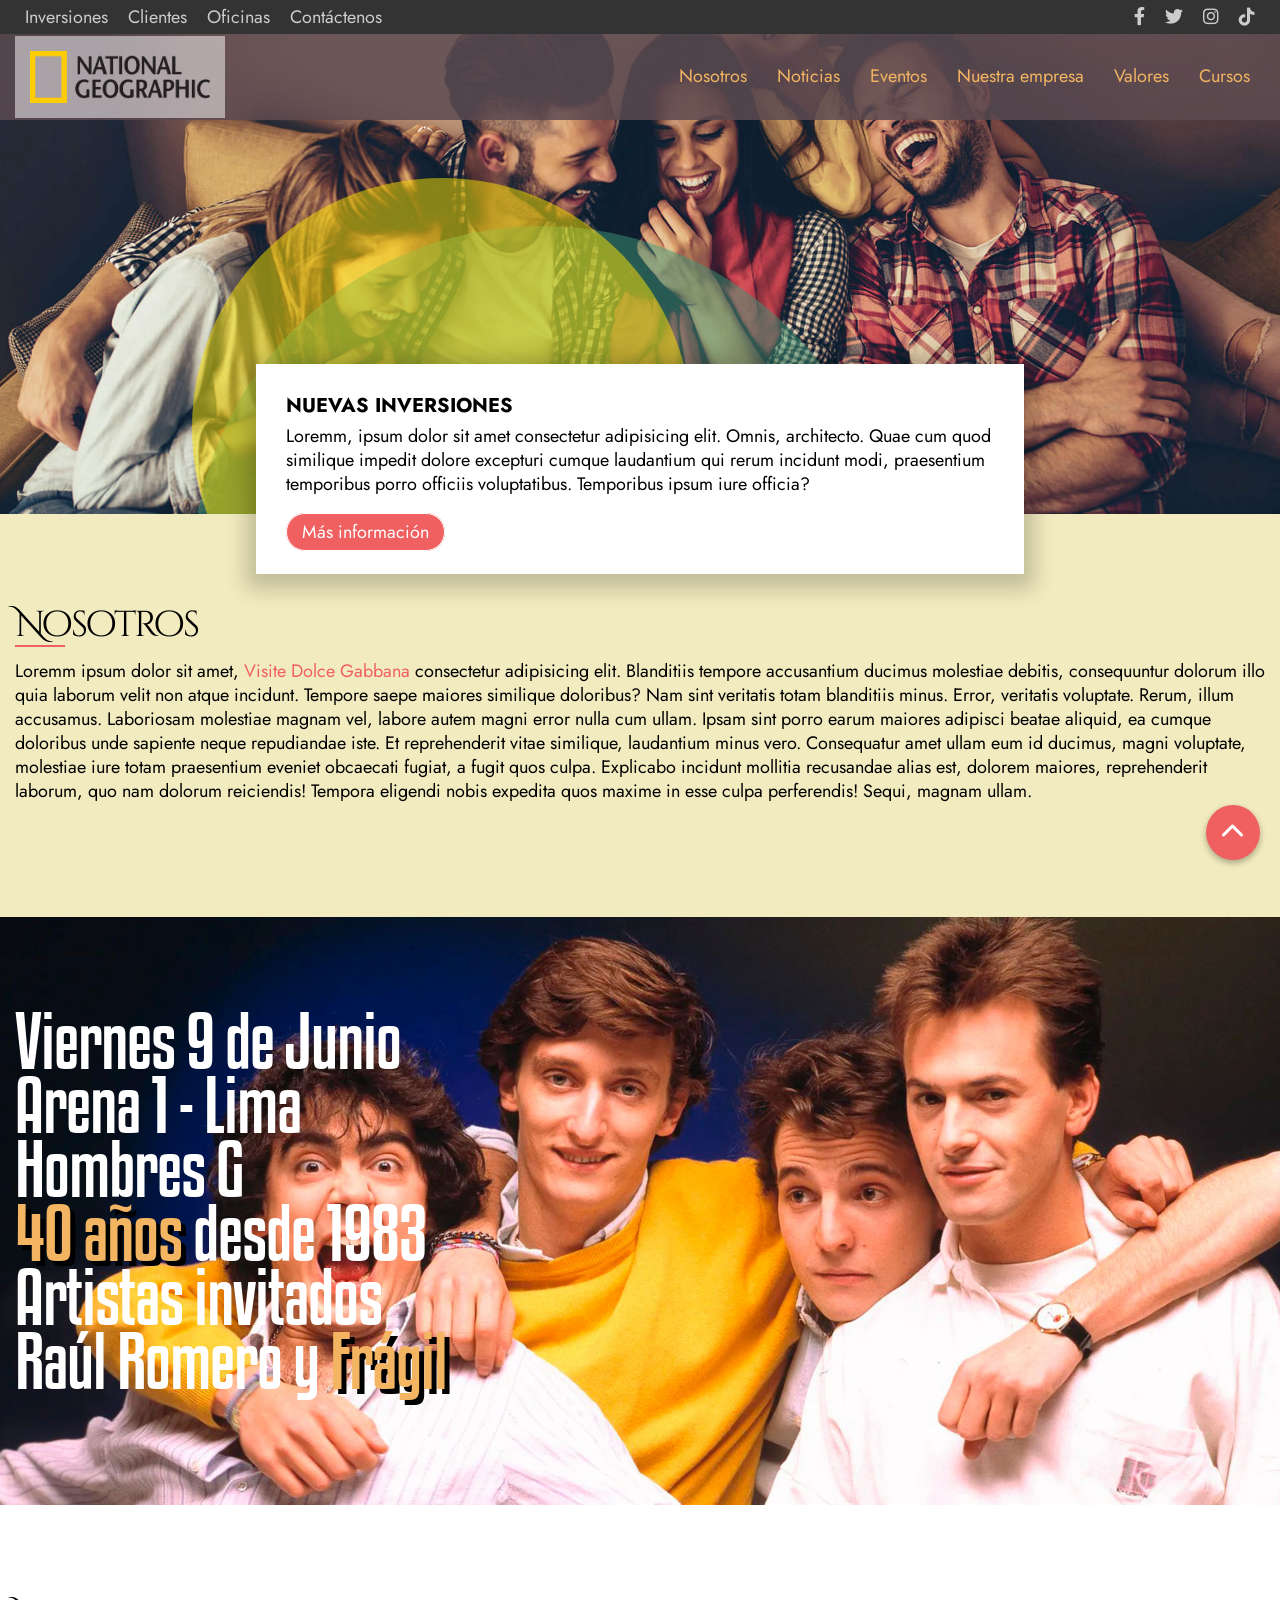
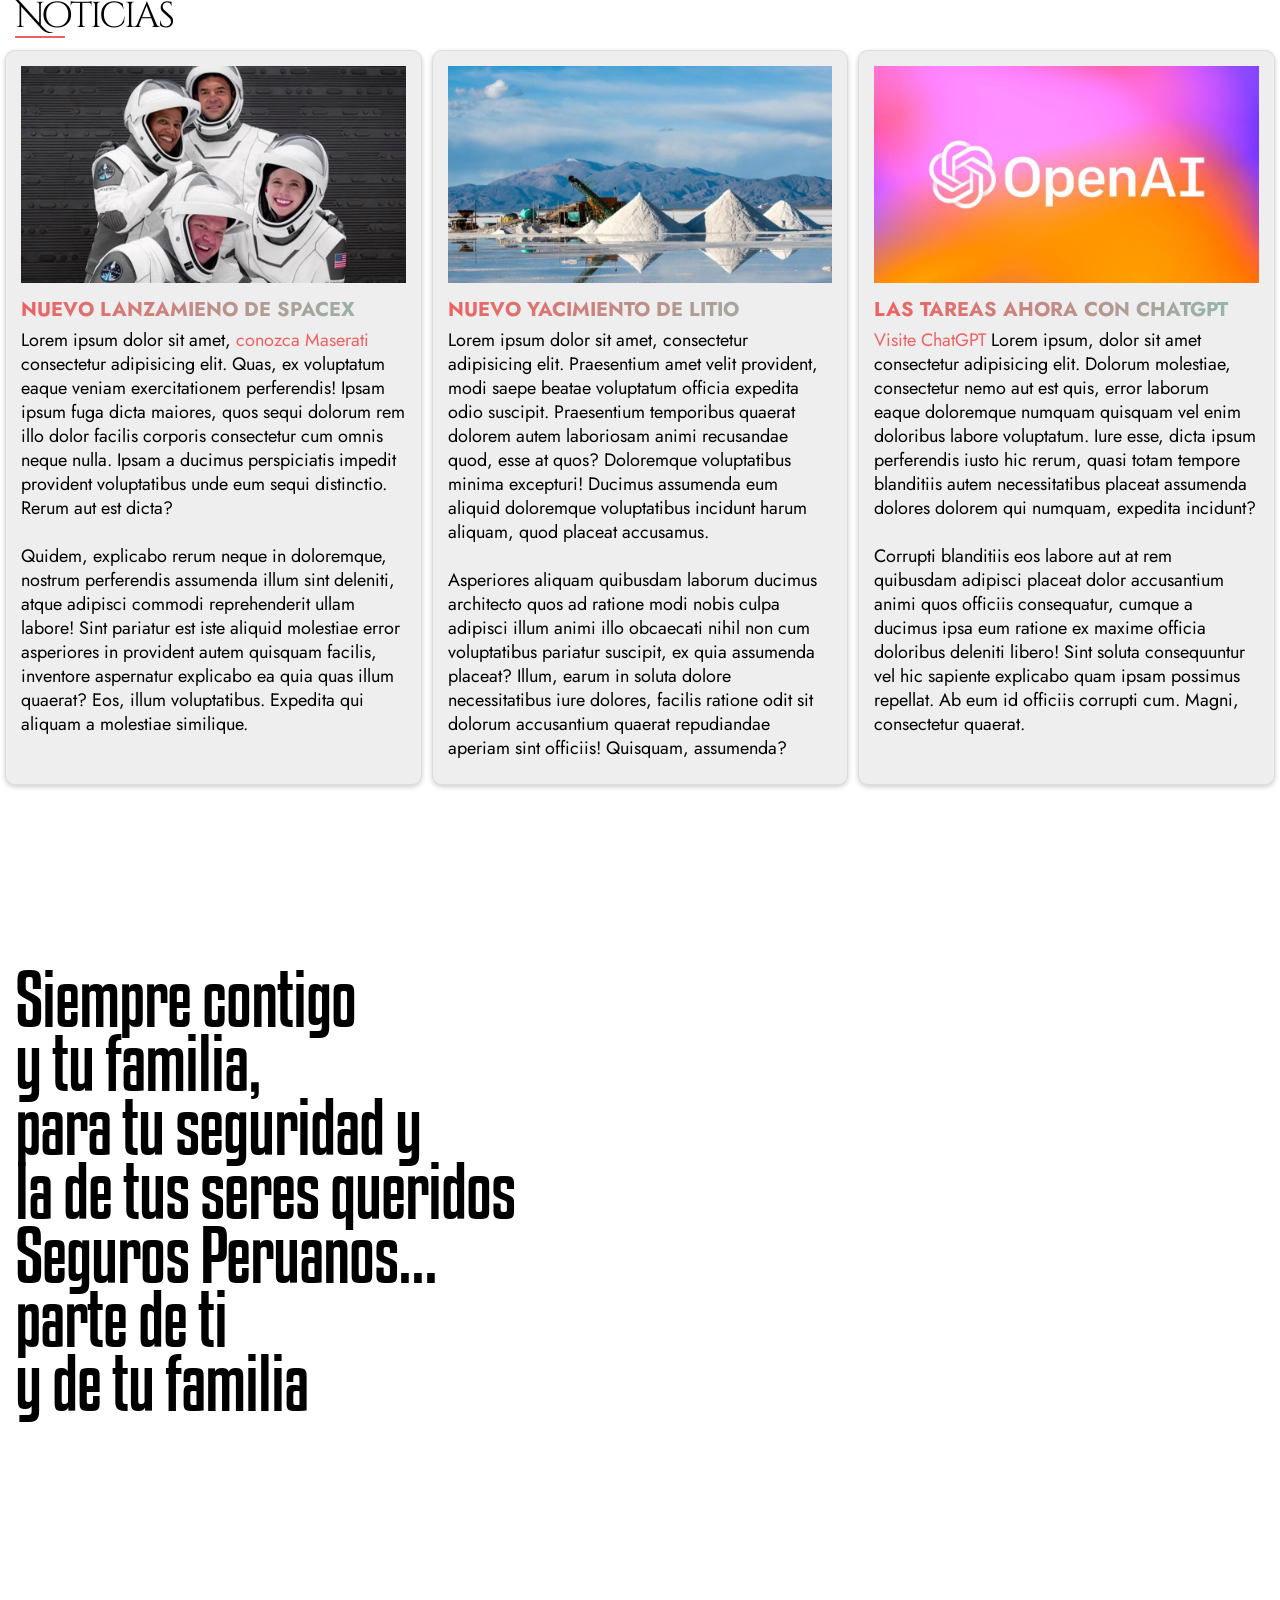
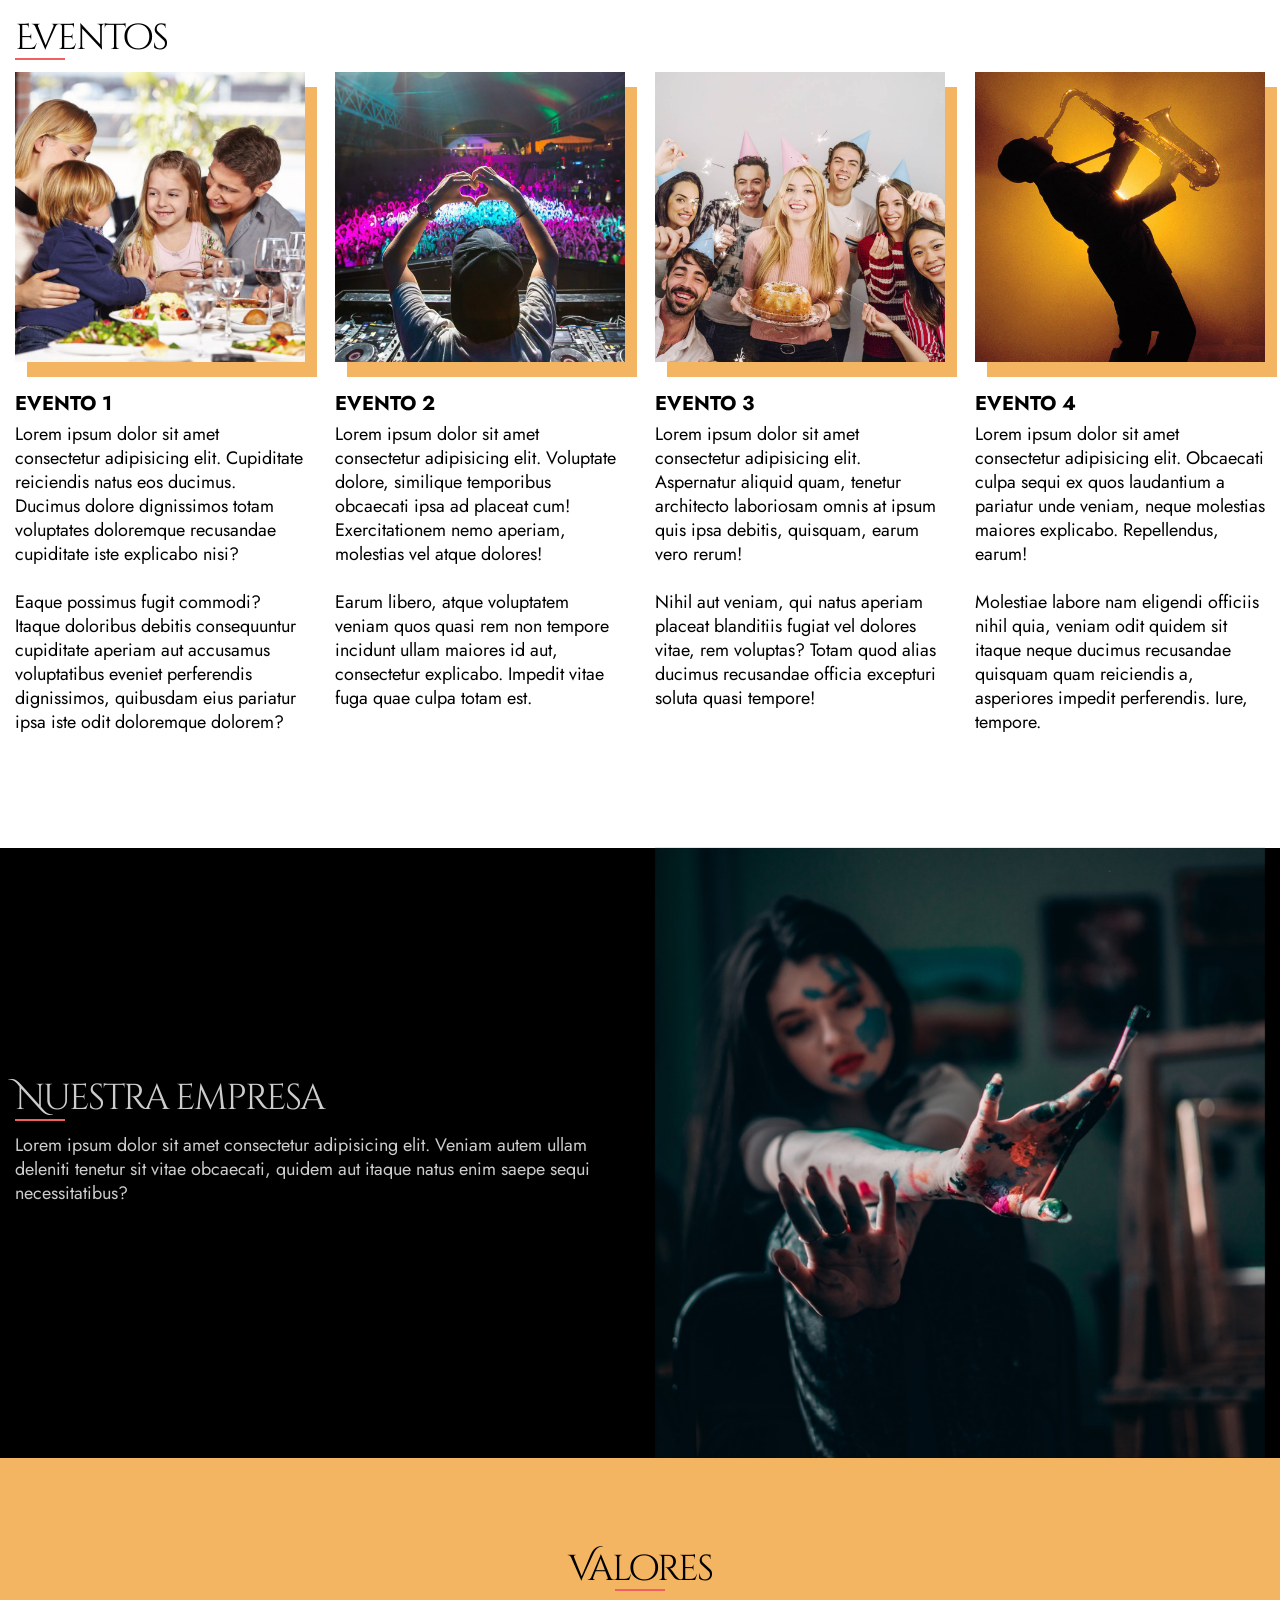
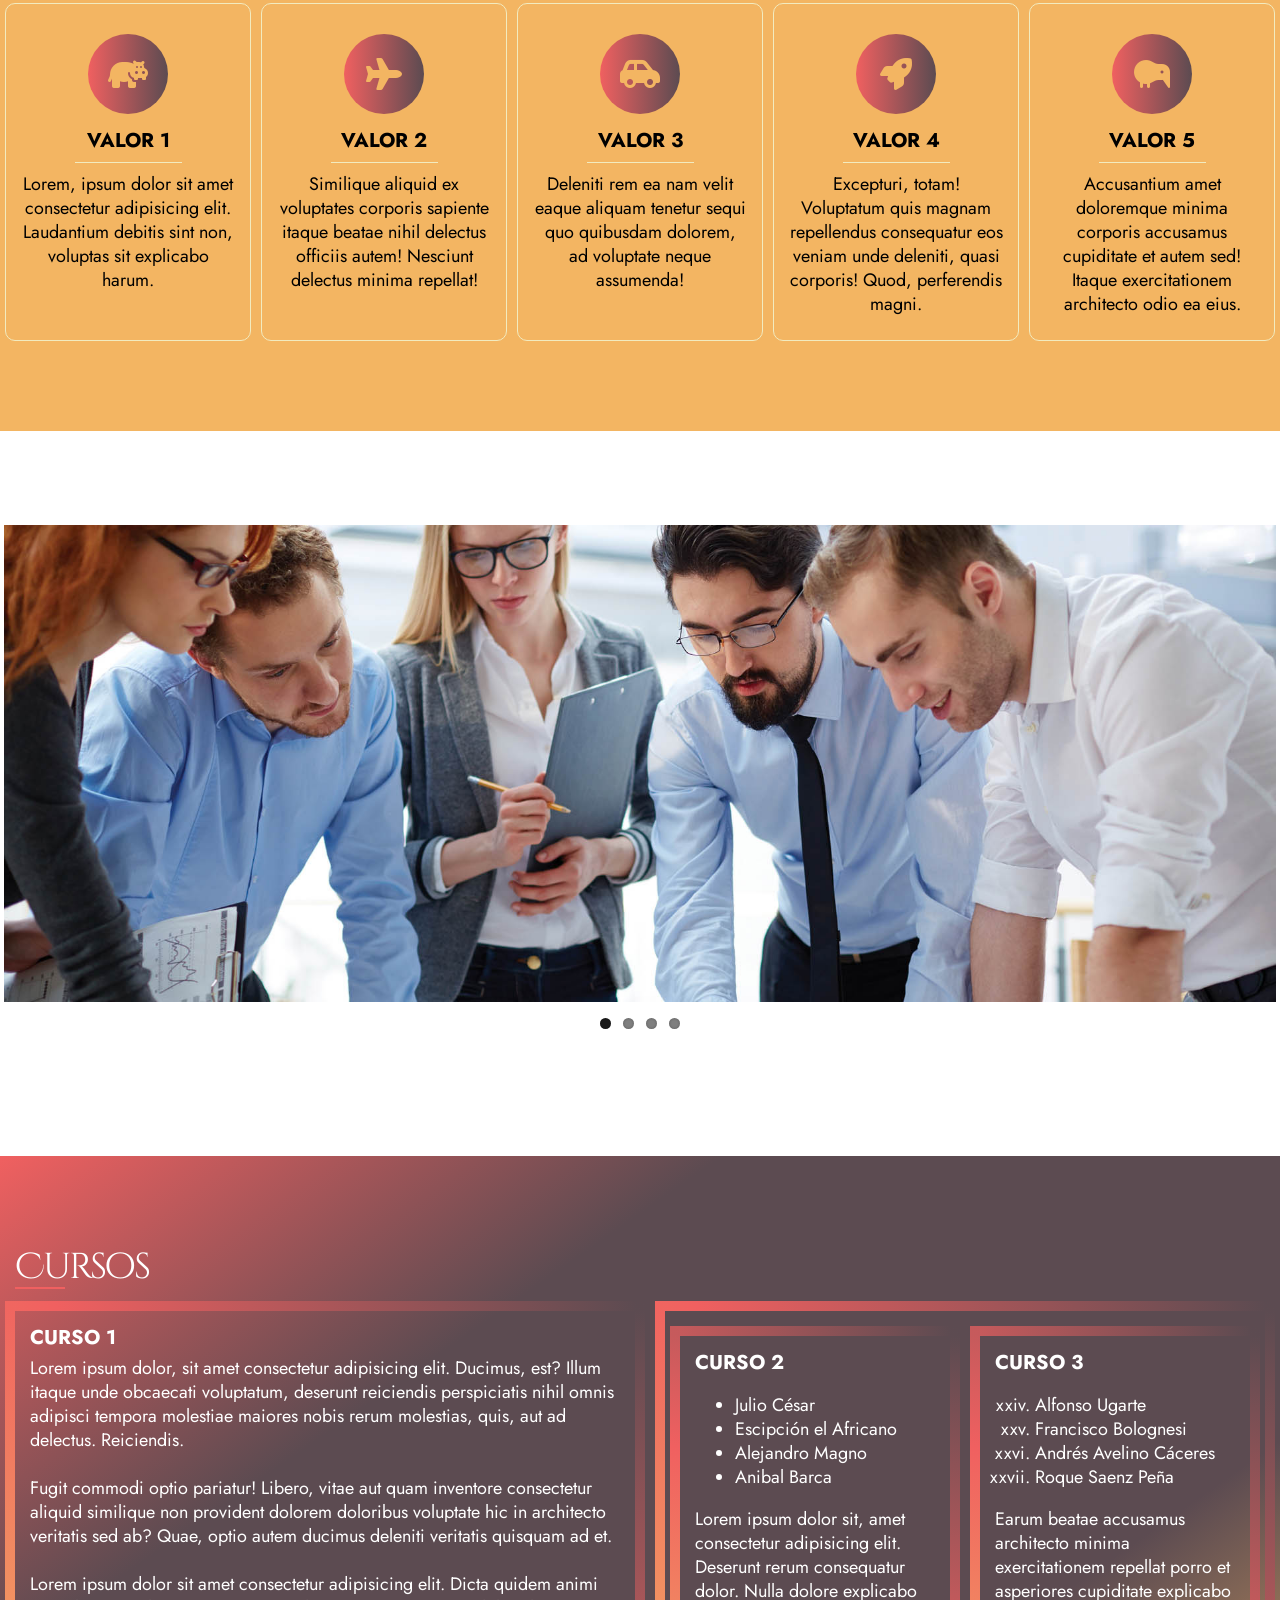
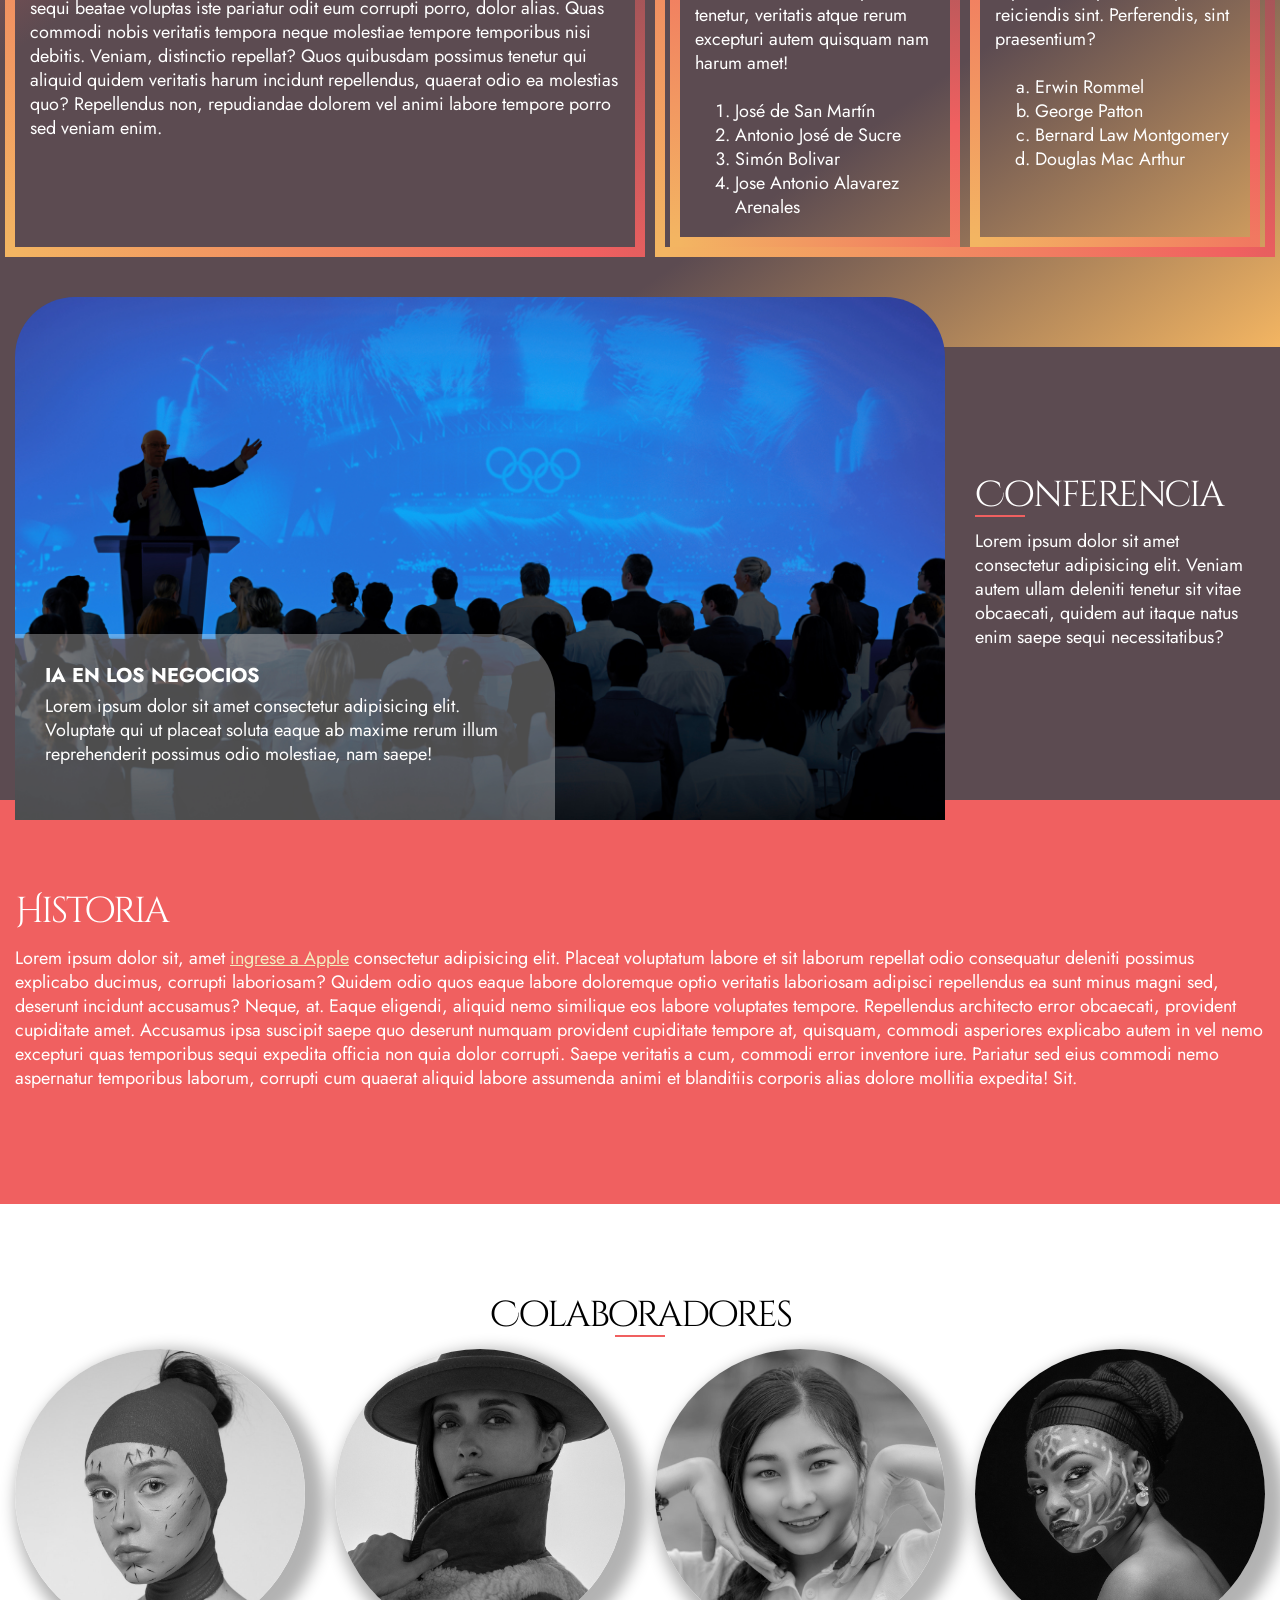
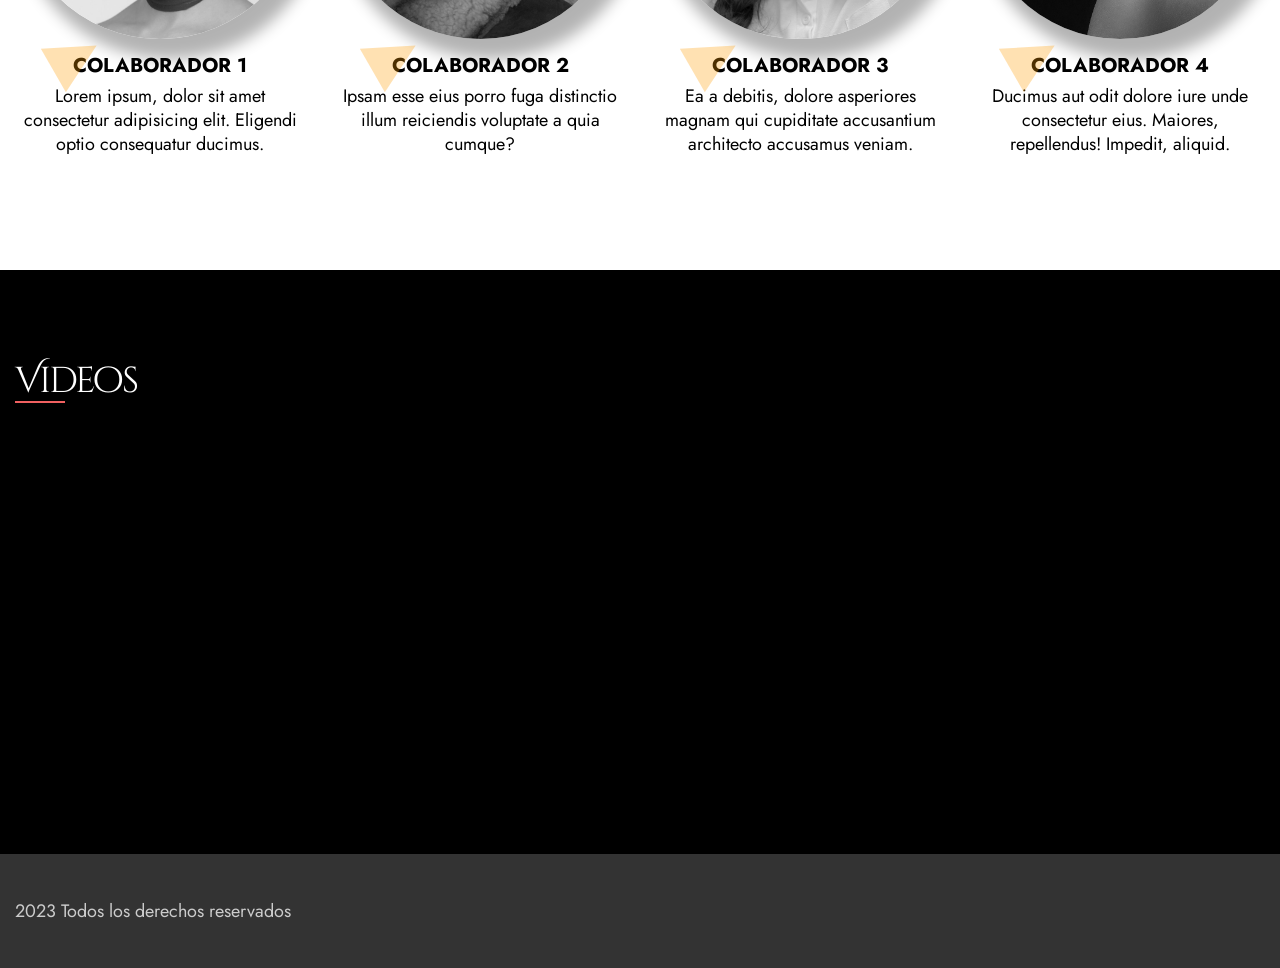
<file: index.html>
<!DOCTYPE html>
<html lang="es">

<head>
    <meta charset="UTF-8">
    <meta http-equiv="X-UA-Compatible" content="IE=edge">
    <meta name="viewport" content="width=device-width, initial-scale=1.0">
    <title>Ideas Digitales - Ciencia, Tecnología y Arte</title>
    <link rel="shortcut icon" href="images/icono.png">
    <link rel="stylesheet" href="css/style.css">
    <link rel="stylesheet" href="css/responsive.css">
    <link rel="stylesheet" href="css/cdnjs.cloudflare.com_ajax_libs_animate.css_4.1.1_animate.min.css">
    <link rel="stylesheet" href="lib/lightbox2-2.11.4/css/lightbox.min.css">
    <link rel="stylesheet" href="lib/woocommerce-FlexSlider-690832b/flexslider.css">
    <!-- Así se vincula a la hoja de estilos  -->

</head>

<body>

    <nav id="top-nav">
        <div class="container" id="top-nav-content">
            <ul class="menu menu-top">
                <li><a href="inversiones.html" title="Conozca nuestros proyectos de inversión">Inversiones</a></li>
                <li><a href="clientes.html" title="Confían en nosotros">Clientes</a></li>
                <li><a href="oficinas.html" title="Locales cerca a usted">Oficinas</a></li>
                <li><a href="contactenos.html" title="Siempre en comunicación">Contáctenos</a></li>
            </ul>
            <ul class="menu menu-top">
                <li><a href=""><i class="fa-brands fa-facebook-f"></i></a></li>
                <li><a href=""><i class="fa-brands fa-twitter"></i></a></li>
                <li><a href=""><i class="fa-brands fa-instagram"></i></a></li>
                <li><a href=""><i class="fa-brands fa-tiktok"></i></a></li>
            </ul>
        </div><!-- container -->
    </nav><!-- top-nav -->

    <header id="main-header">
        <div class="container" id="header-content">
            <div class="centrado-vertical">
                <!--
                <h1>Ideas Digitales</h1>
                <p><small>Lo nuevo en Ciencia, Tecnología y Arte</small></p>
                -->
                <div id="logo">
                    <img src="images/logo.png" alt="" class="img-fluid">
                </div>
            </div>
            <nav>
                <ul class="menu menu-main">
                    <li><a href="#nosotros">Nosotros</a></li>
                    <li><a href="#noticias">Noticias</a></li>
                    <li><a href="#eventos">Eventos</a></li>
                    <li><a href="#empresa">Nuestra empresa</a></li>
                    <li><a href="#valores">Valores</a></li>
                    <li><a href="#cursos">Cursos</a></li>
                </ul>
            </nav>
        </div><!-- container -->
    </header><!-- main-header -->

    <main id="main-content">

        <figure id="main-banner">
            <img src="images/banner.jpg" alt="" class="img-fluid">
            <div id="circulos-contenedor">
                <div id="circulo-banner"></div>
                <div id="circulo-banner1"></div>
            </div>
            <figcaption id="main-banner-leyenda" class="animate__animated animate__backInDown">
                <h3>Nuevas inversiones</h3>
                <p>Loremm, ipsum dolor sit amet consectetur adipisicing elit. Omnis, architecto. Quae cum quod similique
                    impedit dolore excepturi cumque laudantium qui rerum incidunt modi, praesentium temporibus porro
                    officiis voluptatibus. Temporibus ipsum iure officia?</p>
                <a href="#" class="boton-vinculo">Más información</a>
            </figcaption>
        </figure><!-- main-banner -->

        <section id="nosotros" class="padded">
            <div class="container">
                <header>
                    <h2>Nosotros</h2>
                </header>
                <p>Loremm ipsum dolor sit amet, <a href="https://www.dolcegabbana.com/">Visite Dolce Gabbana</a>
                    consectetur adipisicing elit. Blanditiis tempore accusantium ducimus molestiae debitis, consequuntur
                    dolorum illo quia laborum velit non atque incidunt. Tempore saepe maiores similique doloribus? Nam
                    sint veritatis totam blanditiis minus. Error, veritatis voluptate. Rerum, illum accusamus.
                    Laboriosam molestiae magnam vel, labore autem magni error nulla cum ullam. Ipsam sint porro earum
                    maiores adipisci beatae aliquid, ea cumque doloribus unde sapiente neque repudiandae iste. Et
                    reprehenderit vitae similique, laudantium minus vero. Consequatur amet ullam eum id ducimus, magni
                    voluptate, molestiae iure totam praesentium eveniet obcaecati fugiat, a fugit quos culpa. Explicabo
                    incidunt mollitia recusandae alias est, dolorem maiores, reprehenderit laborum, quo nam dolorum
                    reiciendis! Tempora eligendi nobis expedita quos maxime in esse culpa perferendis! Sequi, magnam
                    ullam.</p>
            </div><!-- contianer -->
        </section><!-- nosotros -->

        <aside id="concierto" class="padded">
            <div class="container">
                <p class="mega-texto">Viernes 9 de Junio<br>Arena 1 - Lima<br>Hombres G<br><span
                        class="texto-importante">40 años</span> desde 1983<br>Artistas invitados<br>
                    Raúl Romero y <span class="texto-importante">Frágil</span></p>
            </div><!-- contianer -->
        </aside><!-- nosotros -->

        <section id="noticias" class="padded">
            <div class="container">
                <header>
                    <h2>Noticias</h2>
                </header>
                <div class="row">
                    <article class="col">
                        <figure class="noticias-imagen">
                            <img src="images/spacex.jpg" alt="4 atronatuas de SpaceX" class="img-fluid">
                        </figure>
                        <h3>Nuevo lanzamieno de SpaceX</h3>
                        <p>Lorem ipsum dolor sit amet, <a href="https://www.maserati.com/" target="_blank">conozca
                                Maserati</a> consectetur adipisicing elit. Quas, ex voluptatum eaque veniam
                            exercitationem perferendis! Ipsam ipsum fuga dicta maiores, quos sequi dolorum rem illo
                            dolor facilis corporis consectetur cum omnis neque nulla. Ipsam a ducimus perspiciatis
                            impedit provident voluptatibus unde eum sequi distinctio. Rerum aut est dicta?</p>
                        <p>Quidem, explicabo rerum neque in doloremque, nostrum perferendis assumenda illum sint
                            deleniti, atque adipisci commodi reprehenderit ullam labore! Sint pariatur est iste aliquid
                            molestiae error asperiores in provident autem quisquam facilis, inventore aspernatur
                            explicabo ea quia quas illum quaerat? Eos, illum voluptatibus. Expedita qui aliquam a
                            molestiae similique.</p>
                    </article>
                    <article class="col">
                        <figure class="noticias-imagen">
                            <img src="images/litio.jpg" alt="Yacimiento de litio en Bolivia" class="img-fluid">
                        </figure>
                        <h3>Nuevo Yacimiento de Litio</h3>
                        <p>Lorem ipsum dolor sit amet, consectetur adipisicing elit. Praesentium amet velit provident,
                            modi saepe beatae voluptatum officia expedita odio suscipit. Praesentium temporibus quaerat
                            dolorem autem laboriosam animi recusandae quod, esse at quos? Doloremque voluptatibus minima
                            excepturi! Ducimus assumenda eum aliquid doloremque voluptatibus incidunt harum aliquam,
                            quod placeat accusamus.</p>
                        <p>Asperiores aliquam quibusdam laborum ducimus architecto quos ad ratione modi nobis culpa
                            adipisci illum animi illo obcaecati nihil non cum voluptatibus pariatur suscipit, ex quia
                            assumenda placeat? Illum, earum in soluta dolore necessitatibus iure dolores, facilis
                            ratione odit sit dolorum accusantium quaerat repudiandae aperiam sint officiis! Quisquam,
                            assumenda?</p>
                    </article>
                    <article class="col">
                        <figure class="noticias-imagen">
                            <img src="images/chatgpt.jpg" alt="Logo de la empresa creadora de ChatGPT"
                                class="img-fluid">
                        </figure>
                        <h3>Las tareas ahora con ChatGPT</h3>
                        <p><a href="https://openai.com/blog/chatgpt" target="_blank">Visite ChatGPT</a> Lorem ipsum,
                            dolor sit amet consectetur adipisicing elit. Dolorum molestiae, consectetur nemo aut est
                            quis, error laborum eaque doloremque numquam quisquam vel enim doloribus labore voluptatum.
                            Iure esse, dicta ipsum perferendis iusto hic rerum, quasi totam tempore blanditiis autem
                            necessitatibus placeat assumenda dolores dolorem qui numquam, expedita incidunt?</p>
                        <p>Corrupti blanditiis eos labore aut at rem quibusdam adipisci placeat dolor accusantium animi
                            quos officiis consequatur, cumque a ducimus ipsa eum ratione ex maxime officia doloribus
                            deleniti libero! Sint soluta consequuntur vel hic sapiente explicabo quam ipsam possimus
                            repellat. Ab eum id officiis corrupti cum. Magni, consectetur quaerat.</p>
                    </article>
                </div><!-- row -->
            </div><!-- container -->
        </section><!-- noticias -->

        <aside id="aviso" class="padded">
            <div class="container">
                <p class="mega-texto">Siempre contigo<br>y tu familia,<br>para tu seguridad y<br>
                    la de tus seres queridos<br>
                    Seguros Peruanos... <br>parte de ti <br>y de tu familia</p>
            </div><!-- contianer -->
        </aside><!-- aviso -->

        <section id="eventos" class="padded">
            <div class="container">
                <header>
                    <h2>Eventos</h2>
                </header>
                <div class="row">
                    <!-- .col*4>h3{Evento $}+p*2>lorem24 -->
                    <article class="col">
                        <figure>
                            <div id="circulo-evento1"></div>
                            <a href="images/evento1.jpg" data-lightbox="eventos" data-title="Cumpleaños">
                                <img src="images/evento1.jpg" alt="" class="img-fluid">
                            </a>
                        </figure>
                        <h3>Evento 1</h3>
                        <p>Lorem ipsum dolor sit amet consectetur adipisicing elit. Cupiditate reiciendis natus eos
                            ducimus. Ducimus dolore dignissimos totam voluptates doloremque recusandae cupiditate iste
                            explicabo nisi?</p>
                        <p>Eaque possimus fugit commodi? Itaque doloribus debitis consequuntur cupiditate aperiam aut
                            accusamus voluptatibus eveniet perferendis dignissimos, quibusdam eius pariatur ipsa iste
                            odit doloremque dolorem?</p>
                    </article>
                    <article class="col">
                        <figure>
                            <a href="images/evento2.jpg" data-lightbox="eventos" data-title="Concierto">
                                <img src="images/evento2.jpg" alt="" class="img-fluid">
                            </a>
                        </figure>
                        <h3>Evento 2</h3>
                        <p>Lorem ipsum dolor sit amet consectetur adipisicing elit. Voluptate dolore, similique
                            temporibus obcaecati ipsa ad placeat cum! Exercitationem nemo aperiam, molestias vel atque
                            dolores!</p>
                        <p>Earum libero, atque voluptatem veniam quos quasi rem non tempore incidunt ullam maiores id
                            aut, consectetur explicabo. Impedit vitae fuga quae culpa totam est.</p>
                    </article>
                    <article class="col">
                        <figure>
                            <a href="images/evento3.jpg" data-lightbox="eventos" data-title="Quinceañero">
                                <img src="images/evento3.jpg" alt="" class="img-fluid">
                            </a>
                        </figure>
                        <h3>Evento 3</h3>
                        <p>Lorem ipsum dolor sit amet consectetur adipisicing elit. Aspernatur aliquid quam, tenetur
                            architecto laboriosam omnis at ipsum quis ipsa debitis, quisquam, earum vero rerum!</p>
                        <p>Nihil aut veniam, qui natus aperiam placeat blanditiis fugiat vel dolores vitae, rem
                            voluptas? Totam quod alias ducimus recusandae officia excepturi soluta quasi tempore!</p>
                    </article>
                    <article class="col">
                        <figure>
                            <a href="images/evento4.jpg" data-lightbox="eventos" data-title="Saxofón">
                                <img src="images/evento4.jpg" alt="" class="img-fluid">
                            </a>
                        </figure>
                        <h3>Evento 4</h3>
                        <p>Lorem ipsum dolor sit amet consectetur adipisicing elit. Obcaecati culpa sequi ex quos
                            laudantium a pariatur unde veniam, neque molestias maiores explicabo. Repellendus, earum!
                        </p>
                        <p>Molestiae labore nam eligendi officiis nihil quia, veniam odit quidem sit itaque neque
                            ducimus recusandae quisquam quam reiciendis a, asperiores impedit perferendis. Iure,
                            tempore.</p>
                    </article>
                </div><!-- row -->
            </div><!-- container -->
        </section><!-- eventos -->




        <section id="empresa">
            <div class="container">
                <div class="row">
                    <article class="col centrado-vertical">
                        <header>
                            <h2>Nuestra empresa</h2>
                        </header>
                        <p>Lorem ipsum dolor sit amet consectetur adipisicing elit. Veniam autem ullam deleniti tenetur
                            sit vitae obcaecati, quidem aut itaque natus enim saepe sequi necessitatibus?</p>
                    </article>
                    <figure class="col imagen-contenedor">
                        <img src="images/empresa.jpg" alt="" class="img-fluid">
                        <figcaption class="imagen-leyenda">
                            <h3>Nuevos proyectos</h3>
                            <p>Lorem, ipsum dolor sit amet consectetur adipisicing elit. Nam quam perferendis ipsa!
                                Facilis quidem explicabo odio optio voluptatibus, officia dolorum dolore perferendis,
                                veniam quas blanditiis praesentium architecto nulla accusantium nesciunt, mollitia eos.
                            </p>
                        </figcaption>
                    </figure>
                </div><!-- row -->
            </div><!-- container -->
        </section><!-- empresa -->

        <section id="valores" class="padded">
            <div class="container">
                <header>
                    <h2>Valores</h2>
                </header>
                <div class="row">
                    <!-- .col*5>h3{Valor $}+p>lorem16 -->
                    <article class="col">
                        <i class="fa-solid fa-hippo fa-fw"></i>
                        <h3>Valor 1</h3>
                        <hr>
                        <p>Lorem, ipsum dolor sit amet consectetur adipisicing elit. Laudantium debitis sint non,
                            voluptas sit explicabo harum.</p>
                    </article>
                    <article class="col">
                        <i class="fa-solid fa-plane"></i>
                        <h3>Valor 2</h3>
                        <hr>
                        <p>Similique aliquid ex voluptates corporis sapiente itaque beatae nihil delectus officiis
                            autem! Nesciunt delectus minima repellat!</p>
                    </article>
                    <article class="col">
                        <i class="fa-solid fa-car-side"></i>
                        <h3>Valor 3</h3>
                        <hr>
                        <p>Deleniti rem ea nam velit eaque aliquam tenetur sequi quo quibusdam dolorem, ad voluptate
                            neque assumenda!</p>
                    </article>
                    <article class="col">
                        <i class="fa-solid fa-rocket"></i>
                        <h3>Valor 4</h3>
                        <hr>
                        <p>Excepturi, totam! Voluptatum quis magnam repellendus consequatur eos veniam unde deleniti,
                            quasi corporis! Quod, perferendis magni.</p>
                    </article>
                    <article class="col">
                        <i class="fa-solid fa-kiwi-bird"></i>
                        <h3>Valor 5</h3>
                        <hr>
                        <p>Accusantium amet doloremque minima corporis accusamus cupiditate et autem sed! Itaque
                            exercitationem architecto odio ea eius.</p>
                    </article>
                </div><!-- row -->
            </div><!-- container -->
        </section><!-- valores -->

        <section id="proyectos" class="padded">
            <div class="flexslider">
                <ul class="slides">
                    <li>
                        <img src="images/proyecto1.jpg" />
                    </li>
                    <li>
                        <img src="images/proyecto2.jpg" />
                    </li>
                    <li>
                        <img src="images/proyecto3.jpg" />
                    </li>
                    <li>
                        <img src="images/proyecto4.jpg" />
                    </li>
                </ul>
            </div>
        </section>


        <section id="cursos" class="padded">
            <div class="container">
                <header>
                    <h2>Cursos</h2>
                </header>
                <div class="row">
                    <!-- .col*3>h3{Curso $}+p*2>lorem32 -->
                    <article class="col col-50">
                        <h3>Curso 1</h3>
                        <p>Lorem ipsum dolor, sit amet consectetur adipisicing elit. Ducimus, est? Illum itaque unde
                            obcaecati voluptatum, deserunt reiciendis perspiciatis nihil omnis adipisci tempora
                            molestiae maiores nobis rerum molestias, quis, aut ad delectus. Reiciendis.</p>
                        <p>Fugit commodi optio pariatur! Libero, vitae aut quam inventore consectetur aliquid similique
                            non provident dolorem doloribus voluptate hic in architecto veritatis sed ab? Quae, optio
                            autem ducimus deleniti veritatis quisquam ad et.</p>
                        <p>Lorem ipsum dolor sit amet consectetur adipisicing elit. Dicta quidem animi sequi beatae
                            voluptas iste pariatur odit eum corrupti porro, dolor alias. Quas commodi nobis veritatis
                            tempora neque molestiae tempore temporibus nisi debitis. Veniam, distinctio repellat? Quos
                            quibusdam possimus tenetur qui aliquid quidem veritatis harum incidunt repellendus, quaerat
                            odio ea molestias quo? Repellendus non, repudiandae dolorem vel animi labore tempore porro
                            sed veniam enim.</p>
                    </article>
                    <div class="col">
                        <div class="row">
                            <article class="col">
                                <h3>Curso 2</h3>
                                <ul>
                                    <li>Julio César</li>
                                    <li>Escipción el Africano</li>
                                    <li>Alejandro Magno</li>
                                    <li>Anibal Barca</li>
                                </ul>
                                <p>Lorem ipsum dolor sit, amet consectetur adipisicing elit. Deserunt rerum consequatur
                                    dolor. Nulla dolore explicabo tenetur, veritatis atque rerum excepturi autem
                                    quisquam nam harum amet!</p>
                                <ol>
                                    <li>José de San Martín</li>
                                    <li>Antonio José de Sucre</li>
                                    <li>Simón Bolivar</li>
                                    <li>Jose Antonio Alavarez Arenales</li>
                                </ol>
                            </article>
                            <article class="col">
                                <h3>Curso 3</h3>
                                <ol start="24" type="i">
                                    <li>Alfonso Ugarte</li>
                                    <li>Francisco Bolognesi</li>
                                    <li>Andrés Avelino Cáceres</li>
                                    <li>Roque Saenz Peña</li>
                                </ol>
                                <p>Earum beatae accusamus architecto minima exercitationem repellat porro et asperiores
                                    cupiditate explicabo reiciendis sint. Perferendis, sint praesentium?</p>
                                <ol type="a">
                                    <li>Erwin Rommel</li>
                                    <li>George Patton</li>
                                    <li>Bernard Law Montgomery</li>
                                    <li>Douglas Mac Arthur</li>
                                </ol>
                            </article>
                        </div>
                    </div>
                </div><!-- row -->
            </div><!-- container -->
        </section><!-- cursos -->

        <section id="conferencia">
            <div class="container">
                <div class="row">
                    <figure class="col col-75 conferencia-contenedor">
                        <img src="images/conferencia.jpg" alt="" class="img-fluid">
                        <figcaption class="conferencia-leyenda">
                            <h3>IA en los Negocios</h3>
                            <p>Lorem ipsum dolor sit amet consectetur adipisicing elit. Voluptate qui ut placeat soluta
                                eaque ab maxime rerum illum reprehenderit possimus odio molestiae, nam saepe!</p>
                        </figcaption>
                    </figure>
                    <article class="col centrado-vertical">
                        <header>
                            <h2>Conferencia</h2>
                        </header>
                        <p>Lorem ipsum dolor sit amet consectetur adipisicing elit. Veniam autem ullam deleniti tenetur
                            sit vitae obcaecati, quidem aut itaque natus enim saepe sequi necessitatibus?</p>
                    </article>
                </div><!-- row -->
            </div><!-- container -->
        </section><!-- conferencia -->


        <section id="historia" class="padded">
            <div class="container">
                <header>
                    <h2>Historia</h2>
                </header>
                <p>Lorem ipsum dolor sit, amet <a href="https://www.apple.com">ingrese a Apple</a> consectetur
                    adipisicing elit. Placeat voluptatum labore et sit laborum repellat odio consequatur deleniti
                    possimus explicabo ducimus, corrupti laboriosam? Quidem odio quos eaque labore doloremque optio
                    veritatis laboriosam adipisci repellendus ea sunt minus magni sed, deserunt incidunt accusamus?
                    Neque, at. Eaque eligendi, aliquid nemo similique eos labore voluptates tempore. Repellendus
                    architecto error obcaecati, provident cupiditate amet. Accusamus ipsa suscipit saepe quo deserunt
                    numquam provident cupiditate tempore at, quisquam, commodi asperiores explicabo autem in vel nemo
                    excepturi quas temporibus sequi expedita officia non quia dolor corrupti. Saepe veritatis a cum,
                    commodi error inventore iure. Pariatur sed eius commodi nemo aspernatur temporibus laborum, corrupti
                    cum quaerat aliquid labore assumenda animi et blanditiis corporis alias dolore mollitia expedita!
                    Sit.</p>
            </div><!-- container -->
        </section><!-- historia -->

        <section id="colaboradores" class="padded">
            <div class="container">
                <header>
                    <h2>Colaboradores</h2>
                </header>
                <div class="row">
                    <!-- .col*4>h3{Colaborador $}+p>lorem12 -->
                    <article class="col">
                        <figure>
                            <img src="images/colaborador1.jpg" alt="" class="img-fluid">
                        </figure>
                        <h3>Colaborador 1</h3>
                        <p>Lorem ipsum, dolor sit amet consectetur adipisicing elit. Eligendi optio consequatur ducimus.
                        </p>
                    </article>
                    <article class="col">
                        <figure>
                            <img src="images/colaborador2.jpg" alt="" class="img-fluid">
                        </figure>
                        <h3>Colaborador 2</h3>
                        <p>Ipsam esse eius porro fuga distinctio illum reiciendis voluptate a quia cumque?</p>
                    </article>
                    <article class="col">
                        <figure>
                            <img src="images/colaborador3.jpg" alt="" class="img-fluid">
                        </figure>
                        <h3>Colaborador 3</h3>
                        <p>Ea a debitis, dolore asperiores magnam qui cupiditate accusantium architecto accusamus
                            veniam.</p>
                    </article>
                    <article class="col">
                        <figure>
                            <img src="images/colaborador4.jpg" alt="" class="img-fluid">
                        </figure>
                        <h3>Colaborador 4</h3>
                        <p>Ducimus aut odit dolore iure unde consectetur eius. Maiores, repellendus! Impedit, aliquid.
                        </p>
                    </article>
                </div><!-- row -->
            </div><!-- container -->
        </section><!-- colaboradores -->

        <section id="videos" class="padded">
            <div class="container">
                <header>
                    <h2>Videos</h2>
                </header>
                <div class="row">
                    <div class="col">
                        <iframe class="video-responsive" width="560" height="315"
                            src="https://www.youtube.com/embed/N9C3kJE7G-Q" title="YouTube video player" frameborder="0"
                            allow="accelerometer; autoplay; clipboard-write; encrypted-media; gyroscope; picture-in-picture; web-share"
                            allowfullscreen></iframe>
                    </div>
                    <div class="col">
                        <iframe class="video-responsive"
                            src="https://player.vimeo.com/video/677363900?h=a8b62f886e&title=0&byline=0&portrait=0"
                            width="640" height="360" frameborder="0" allow="autoplay; fullscreen; picture-in-picture"
                            allowfullscreen></iframe>
                    </div>
                </div><!-- row -->
            </div><!-- container -->
        </section><!-- videos -->

    </main><!-- main-content -->

    <footer id="main-footer">
        <div class="container">
            2023 Todos los derechos reservados
        </div><!-- container -->
    </footer><!-- main-footer -->

    <a href="#" id="ir-inicio"><i class="fa-sharp fa-solid fa-chevron-up"></i></a>

    <script src="lib/woocommerce-FlexSlider-690832b/bower_components/jquery/dist/jquery.min.js"></script>
    <script src="lib/lightbox2-2.11.4/js/lightbox.min.js"></script>
    <script src="lib/woocommerce-FlexSlider-690832b/jquery.flexslider-min.js"></script>
    <script type="text/javascript" charset="utf-8">
        $(window).load(function () {
            $('.flexslider').flexslider();
        });
    </script>

</body>

</html>
</file>
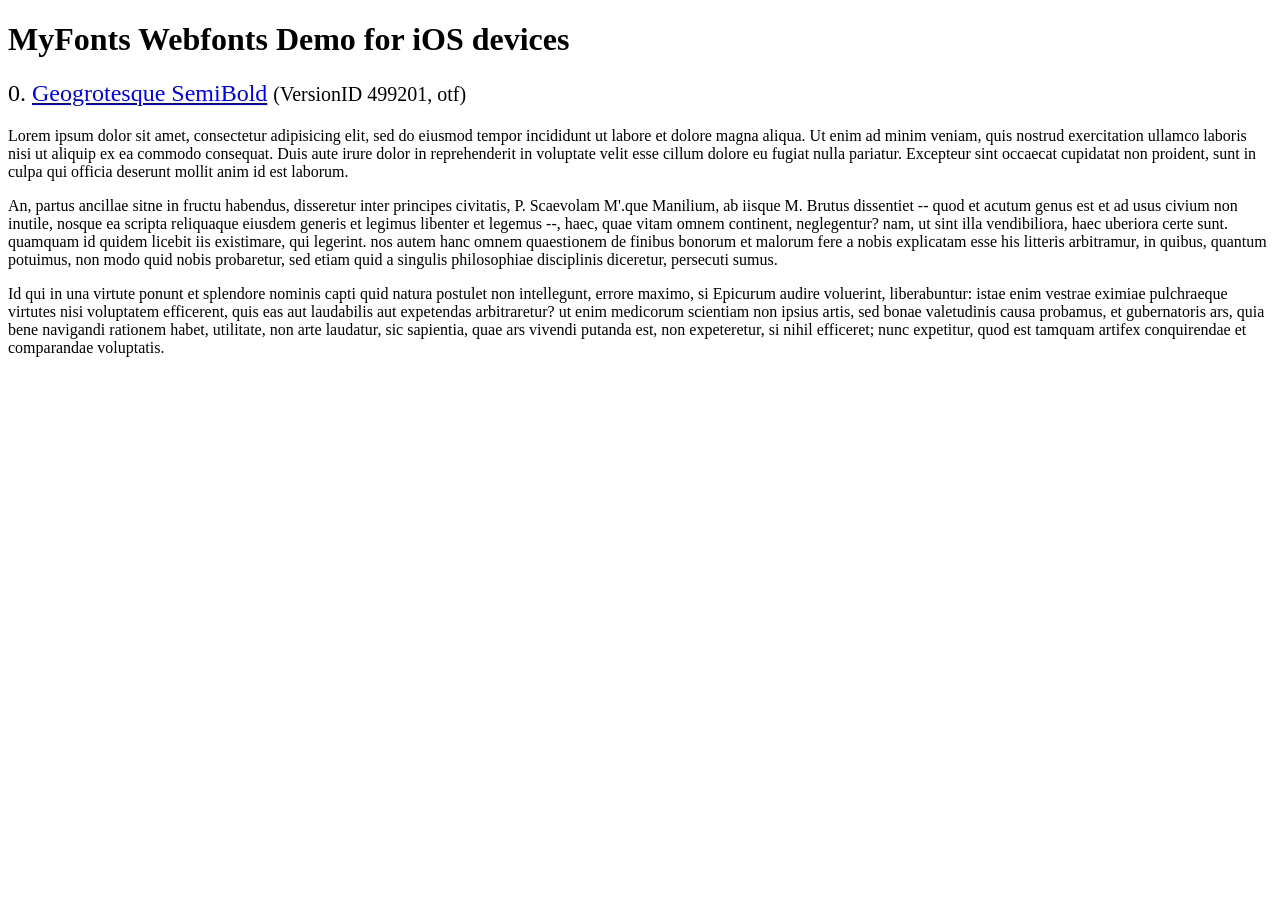
<file: lib/woocommerce-FlexSlider-690832b/demo/fonts/webfonts/geo-semibold/svg/index.html>
<!DOCTYPE html>
<html>
<head>
<title>MyFonts Webfonts Demo for iOS devices</title>
<meta http-equiv="content-type" content="text/html; charset=utf-8" />

<style type="text/css" media="all">

	h2 {
		 font-weight:normal;
	}

		
	@font-face {
		font-family:"Geogrotesque-SemiBold";
		src:url("style_169898.svg#Geogrotesque-SemiBold") format("svg");
	}
	
	.webfont_0 {
		font-family: Geogrotesque-SemiBold;
	}
		
</style>

</head>

<body>

<h1>MyFonts Webfonts Demo for iOS devices</h1>


<h2>0. <span class='webfont_0'><a href='http://new.myfonts.com/search/style::169898/'>Geogrotesque SemiBold</a></span>
<small>(VersionID 499201, otf)</small>
</h2>

<p class='webfont_0'>Lorem ipsum dolor sit amet, consectetur adipisicing elit, sed do eiusmod tempor incididunt ut labore et dolore magna aliqua. Ut enim ad minim veniam, quis nostrud exercitation ullamco laboris nisi ut aliquip ex ea commodo consequat. Duis aute irure dolor in reprehenderit in voluptate velit esse cillum dolore eu fugiat nulla pariatur. Excepteur sint occaecat cupidatat non proident, sunt in culpa qui officia deserunt mollit anim id est laborum.</p>

<p class='webfont_0'>An, partus ancillae sitne in fructu habendus, disseretur inter principes civitatis, P. Scaevolam M'.que Manilium, ab iisque M. Brutus dissentiet -- quod et acutum genus est et ad usus civium non inutile, nosque ea scripta reliquaque eiusdem generis et legimus libenter et legemus --, haec, quae vitam omnem continent, neglegentur? nam, ut sint illa vendibiliora, haec uberiora certe sunt. quamquam id quidem licebit iis existimare, qui legerint. nos autem hanc omnem quaestionem de finibus bonorum et malorum fere a nobis explicatam esse his litteris arbitramur, in quibus, quantum potuimus, non modo quid nobis probaretur, sed etiam quid a singulis philosophiae disciplinis diceretur, persecuti sumus.</p>

<p class='webfont_0'>Id qui in una virtute ponunt et splendore nominis capti quid natura postulet non intellegunt, errore maximo, si Epicurum audire voluerint, liberabuntur: istae enim vestrae eximiae pulchraeque virtutes nisi voluptatem efficerent, quis eas aut laudabilis aut expetendas arbitraretur? ut enim medicorum scientiam non ipsius artis, sed bonae valetudinis causa probamus, et gubernatoris ars, quia bene navigandi rationem habet, utilitate, non arte laudatur, sic sapientia, quae ars vivendi putanda est, non expeteretur, si nihil efficeret; nunc expetitur, quod est tamquam artifex conquirendae et comparandae voluptatis.</p>




</body>
</html>
</file>
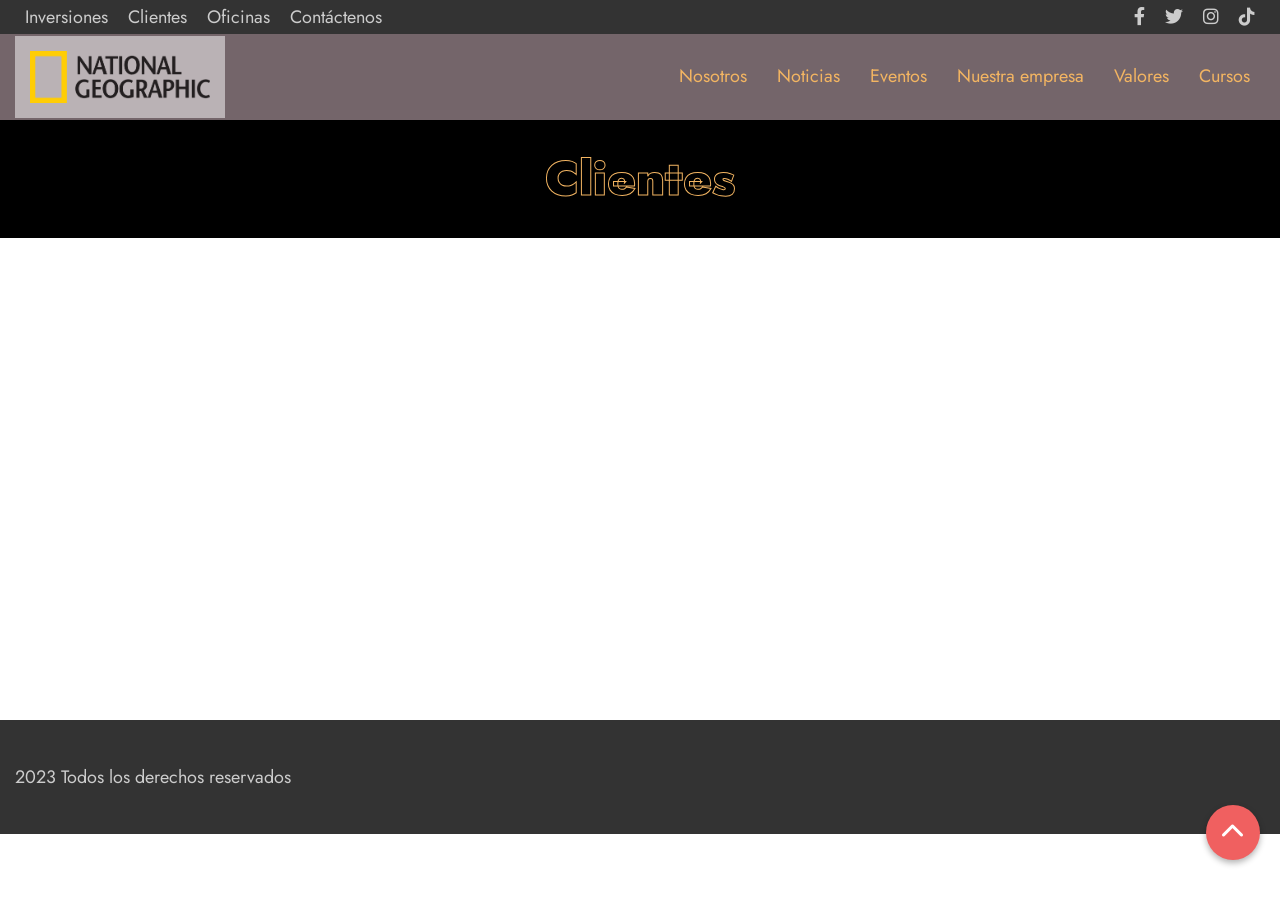
<file: clientes.html>
<!DOCTYPE html>
<html lang="es">
<head>
    <meta charset="UTF-8">
    <meta http-equiv="X-UA-Compatible" content="IE=edge">
    <meta name="viewport" content="width=device-width, initial-scale=1.0">
    <title>Ideas Digitales - Ciencia, Tecnología y Arte</title>
    <link rel="shortcut icon" href="images/icono.png">
    <link rel="stylesheet" href="css/style.css">
    <link rel="stylesheet" href="css/responsive.css">
    <!-- Así se vincula a la hoja de estilos  -->

</head>
<body>

    <nav id="top-nav">
        <div class="container" id="top-nav-content">
            <ul class="menu menu-top">
                <li><a href="inversiones.html" title="Conozca nuestros proyectos de inversión">Inversiones</a></li>
                <li><a href="clientes.html" title="Confían en nosotros">Clientes</a></li>
                <li><a href="oficinas.html" title="Locales cerca a usted">Oficinas</a></li>
                <li><a href="contactenos.html" title="Siempre en comunicación">Contáctenos</a></li>
            </ul>
            <ul class="menu menu-top">
                <li><a href=""><i class="fa-brands fa-facebook-f"></i></a></li>
                <li><a href=""><i class="fa-brands fa-twitter"></i></a></li>
                <li><a href=""><i class="fa-brands fa-instagram"></i></a></li>
                <li><a href=""><i class="fa-brands fa-tiktok"></i></a></li>
            </ul>
        </div><!-- container -->
    </nav><!-- top-nav -->
    
    <header id="main-header">
        <div class="container" id="header-content">
            <div class="centrado-vertical">
                <!--
                <h1>Ideas Digitales</h1>
                <p><small>Lo nuevo en Ciencia, Tecnología y Arte</small></p>
                -->
                <div id="logo">
                    <a href="index.html">
                        <img src="images/logo.png" alt="" class="img-fluid">
                    </a>
                </div>
            </div>
            <nav>
                <ul class="menu menu-main">
                    <li><a href="index.html#nosotros">Nosotros</a></li>
                    <li><a href="index.html#noticias">Noticias</a></li>
                    <li><a href="index.html#eventos">Eventos</a></li>
                    <li><a href="index.html#empresa">Nuestra empresa</a></li>
                    <li><a href="index.html#valores">Valores</a></li>
                    <li><a href="index.html#cursos">Cursos</a></li>
                </ul>
            </nav>
        </div><!-- container -->
    </header><!-- main-header -->

    <main id="main-content">
        <header id="page-header">
            <div class="container">
                <h1>Clientes</h1>
            </div>
        </header>

    </main><!-- main-content -->

    <footer id="main-footer">
        <div class="container">
            2023 Todos los derechos reservados
        </div><!-- container -->
    </footer><!-- main-footer -->

    <a href="#" id="ir-inicio"><i class="fa-sharp fa-solid fa-chevron-up"></i></a>
</body>
</html>
</file>
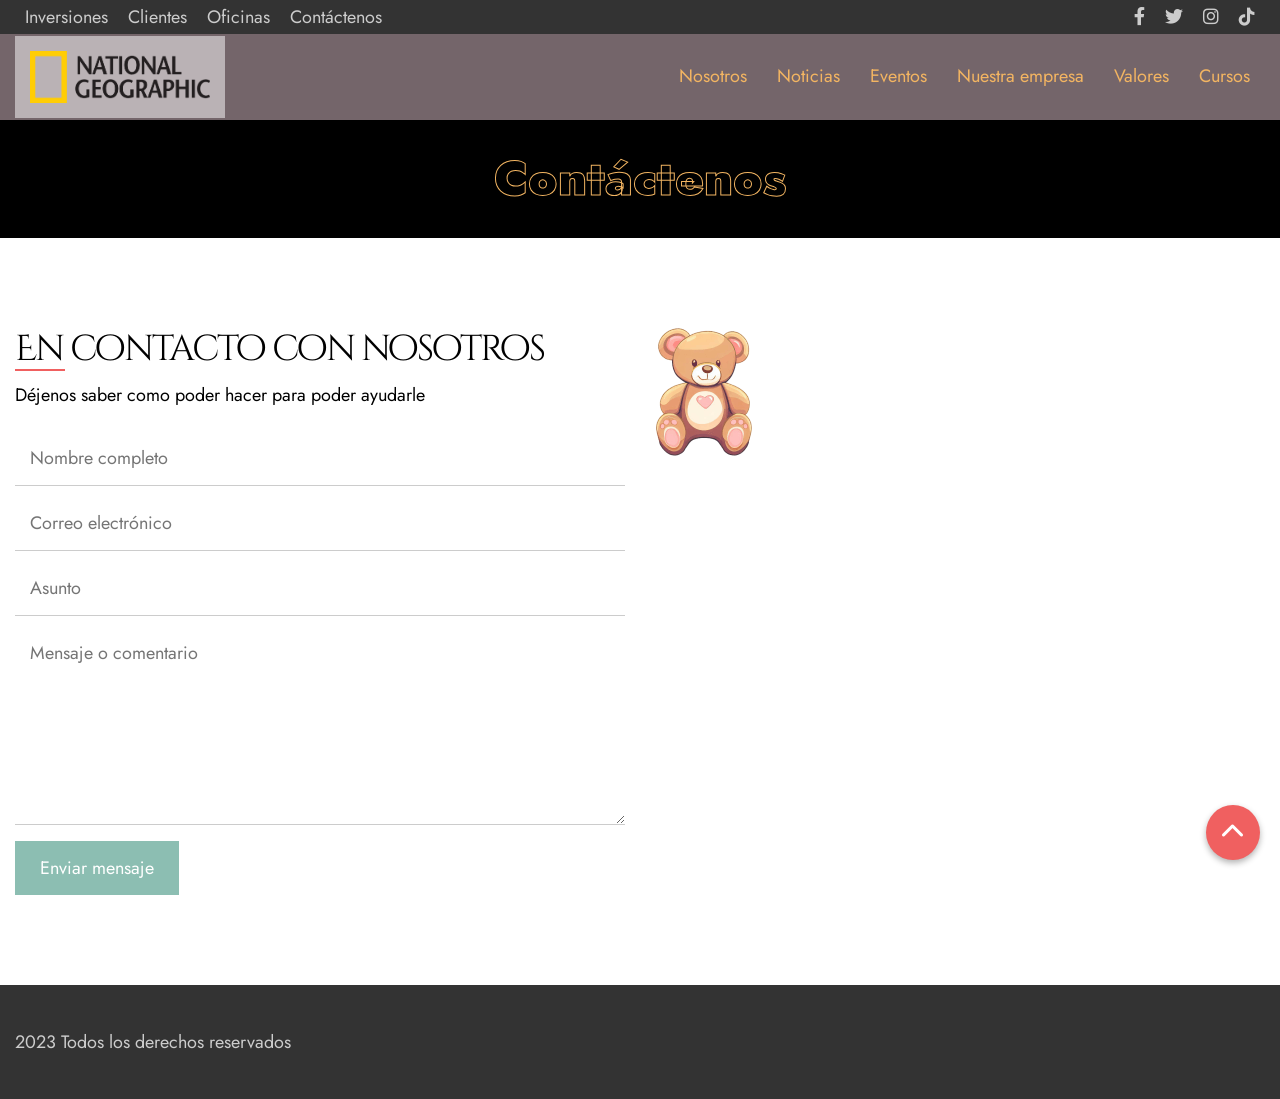
<file: contactenos.html>
<!DOCTYPE html>
<html lang="es">

<head>
    <meta charset="UTF-8">
    <meta http-equiv="X-UA-Compatible" content="IE=edge">
    <meta name="viewport" content="width=device-width, initial-scale=1.0">
    <title>Ideas Digitales - Ciencia, Tecnología y Arte</title>
    <link rel="shortcut icon" href="images/icono.png">
    <link rel="stylesheet" href="css/style.css">
    <link rel="stylesheet" href="css/responsive.css">
    <!-- Así se vincula a la hoja de estilos  -->

</head>

<body>

    <nav id="top-nav">
        <div class="container" id="top-nav-content">
            <ul class="menu menu-top">
                <li><a href="inversiones.html" title="Conozca nuestros proyectos de inversión">Inversiones</a></li>
                <li><a href="clientes.html" title="Confían en nosotros">Clientes</a></li>
                <li><a href="oficinas.html" title="Locales cerca a usted">Oficinas</a></li>
                <li><a href="contactenos.html" title="Siempre en comunicación">Contáctenos</a></li>
            </ul>
            <ul class="menu menu-top">
                <li><a href=""><i class="fa-brands fa-facebook-f"></i></a></li>
                <li><a href=""><i class="fa-brands fa-twitter"></i></a></li>
                <li><a href=""><i class="fa-brands fa-instagram"></i></a></li>
                <li><a href=""><i class="fa-brands fa-tiktok"></i></a></li>
            </ul>
        </div><!-- container -->
    </nav><!-- top-nav -->

    <header id="main-header">
        <div class="container" id="header-content">
            <div class="centrado-vertical">
                <!--
                <h1>Ideas Digitales</h1>
                <p><small>Lo nuevo en Ciencia, Tecnología y Arte</small></p>
                -->
                <div id="logo">
                    <a href="index.html">
                        <img src="images/logo.png" alt="" class="img-fluid">
                    </a>
                </div>
            </div>
            <nav>
                <ul class="menu menu-main">
                    <li><a href="index.html#nosotros">Nosotros</a></li>
                    <li><a href="index.html#noticias">Noticias</a></li>
                    <li><a href="index.html#eventos">Eventos</a></li>
                    <li><a href="index.html#empresa">Nuestra empresa</a></li>
                    <li><a href="index.html#valores">Valores</a></li>
                    <li><a href="index.html#cursos">Cursos</a></li>
                </ul>
            </nav>
        </div><!-- container -->
    </header><!-- main-header -->

    <main id="main-content">
        <header id="page-header">
            <div class="container">
                <h1>Contáctenos</h1>
            </div>
        </header>

        <section class="padded">
            <div class="container" id="caja-contactos">
                <div>
                    <img src="images/figura.png" alt="">
                </div>
                <h2>En contacto con nosotros</h2>
                <div class="row">
                    <div class="col">

                        <p>Déjenos saber como poder hacer para poder ayudarle</p>

                        <div>
                            <input type="text" class="form-control" placeholder="Nombre completo">
                        </div>
                        <div>
                            <input type="text" class="form-control" placeholder="Correo electrónico">
                        </div>
                        <div>
                            <input type="text" class="form-control" placeholder="Asunto">
                        </div>
                        <div>
                            <textarea name="" id="" rows="7" class="form-control" 
                            placeholder="Mensaje o comentario"></textarea>
                        </div>
                        <div>
                            <button class="btn-formulario">Enviar mensaje</button>
                        </div>

                    </div>
                    <div class="col">
                        <iframe class="mapa-formulario" src="https://www.google.com/maps/embed?pb=!1m18!1m12!1m3!1d1379.1426468196248!2d-77.02598078910245!3d-12.125526883291995!2m3!1f0!2f0!3f0!3m2!1i1024!2i768!4f13.1!3m3!1m2!1s0x9105c81c605ea5e1%3A0x17328a8b49d37914!2sISIL%20-%20Miraflores!5e0!3m2!1ses!2spe!4v1687979669500!5m2!1ses!2spe" width="600" height="450" style="border:0;" allowfullscreen="" loading="lazy" referrerpolicy="no-referrer-when-downgrade"></iframe>
                    </div>
                </div>
            </div>
        </section>

    </main><!-- main-content -->

    <footer id="main-footer">
        <div class="container">
            2023 Todos los derechos reservados
        </div><!-- container -->
    </footer><!-- main-footer -->

    <a href="#" id="ir-inicio"><i class="fa-sharp fa-solid fa-chevron-up"></i></a>
</body>

</html>
</file>
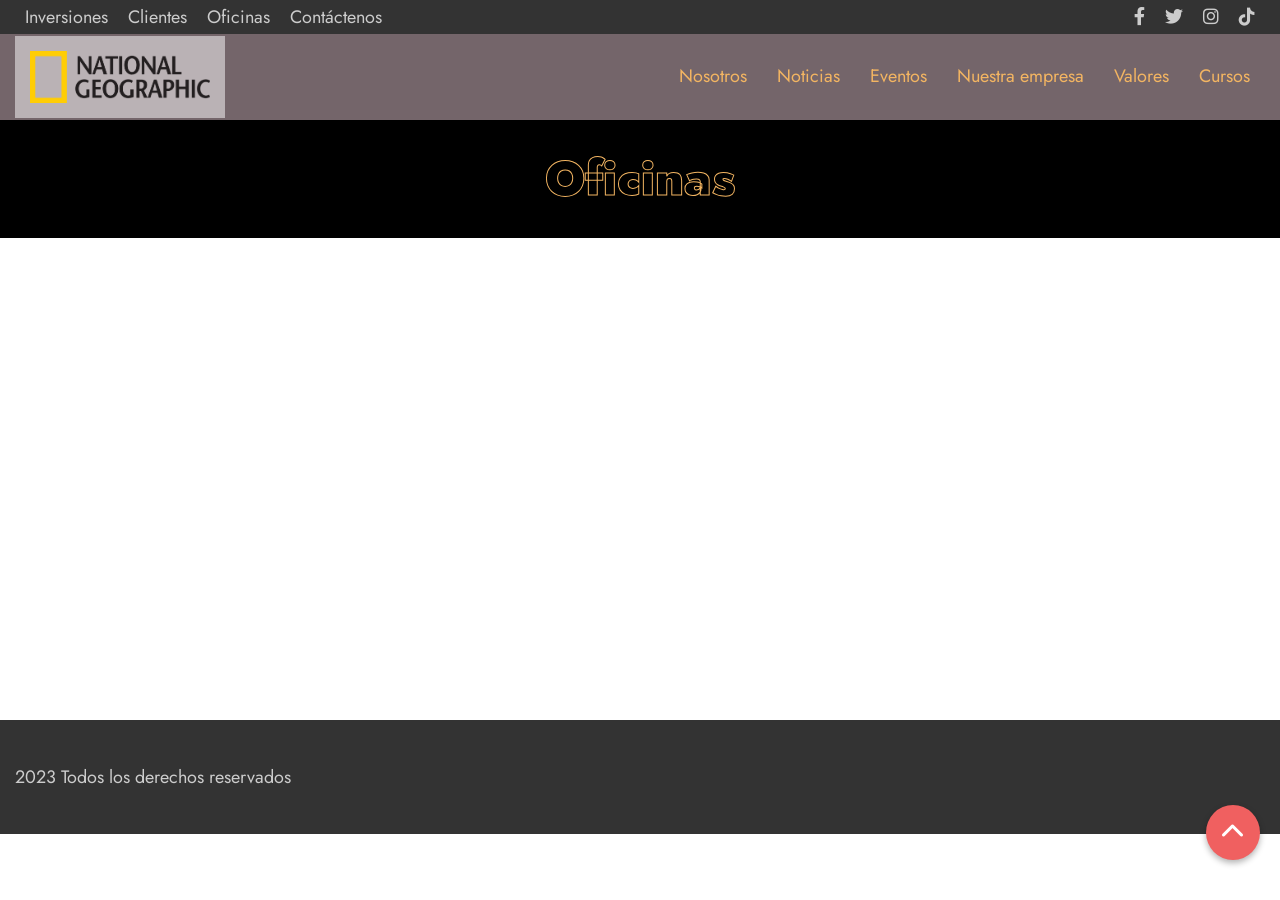
<file: oficinas.html>
<!DOCTYPE html>
<html lang="es">
<head>
    <meta charset="UTF-8">
    <meta http-equiv="X-UA-Compatible" content="IE=edge">
    <meta name="viewport" content="width=device-width, initial-scale=1.0">
    <title>Ideas Digitales - Ciencia, Tecnología y Arte</title>
    <link rel="shortcut icon" href="images/icono.png">
    <link rel="stylesheet" href="css/style.css">
    <link rel="stylesheet" href="css/responsive.css">
    <!-- Así se vincula a la hoja de estilos  -->

</head>
<body>

    <nav id="top-nav">
        <div class="container" id="top-nav-content">
            <ul class="menu menu-top">
                <li><a href="inversiones.html" title="Conozca nuestros proyectos de inversión">Inversiones</a></li>
                <li><a href="clientes.html" title="Confían en nosotros">Clientes</a></li>
                <li><a href="oficinas.html" title="Locales cerca a usted">Oficinas</a></li>
                <li><a href="contactenos.html" title="Siempre en comunicación">Contáctenos</a></li>
            </ul>
            <ul class="menu menu-top">
                <li><a href=""><i class="fa-brands fa-facebook-f"></i></a></li>
                <li><a href=""><i class="fa-brands fa-twitter"></i></a></li>
                <li><a href=""><i class="fa-brands fa-instagram"></i></a></li>
                <li><a href=""><i class="fa-brands fa-tiktok"></i></a></li>
            </ul>
        </div><!-- container -->
    </nav><!-- top-nav -->
    
    <header id="main-header">
        <div class="container" id="header-content">
            <div class="centrado-vertical">
                <!--
                <h1>Ideas Digitales</h1>
                <p><small>Lo nuevo en Ciencia, Tecnología y Arte</small></p>
                -->
                <div id="logo">
                    <a href="index.html">
                        <img src="images/logo.png" alt="" class="img-fluid">
                    </a>
                </div>
            </div>
            <nav>
                <ul class="menu menu-main">
                    <li><a href="index.html#nosotros">Nosotros</a></li>
                    <li><a href="index.html#noticias">Noticias</a></li>
                    <li><a href="index.html#eventos">Eventos</a></li>
                    <li><a href="index.html#empresa">Nuestra empresa</a></li>
                    <li><a href="index.html#valores">Valores</a></li>
                    <li><a href="index.html#cursos">Cursos</a></li>
                </ul>
            </nav>
        </div><!-- container -->
    </header><!-- main-header -->

    <main id="main-content">
        <header id="page-header">
            <div class="container">
                <h1>Oficinas</h1>
                
            </div>
        </header>

    </main><!-- main-content -->

    <footer id="main-footer">
        <div class="container">
            2023 Todos los derechos reservados
        </div><!-- container -->
    </footer><!-- main-footer -->

    <a href="#" id="ir-inicio"><i class="fa-sharp fa-solid fa-chevron-up"></i></a>
</body>
</html>
</file>
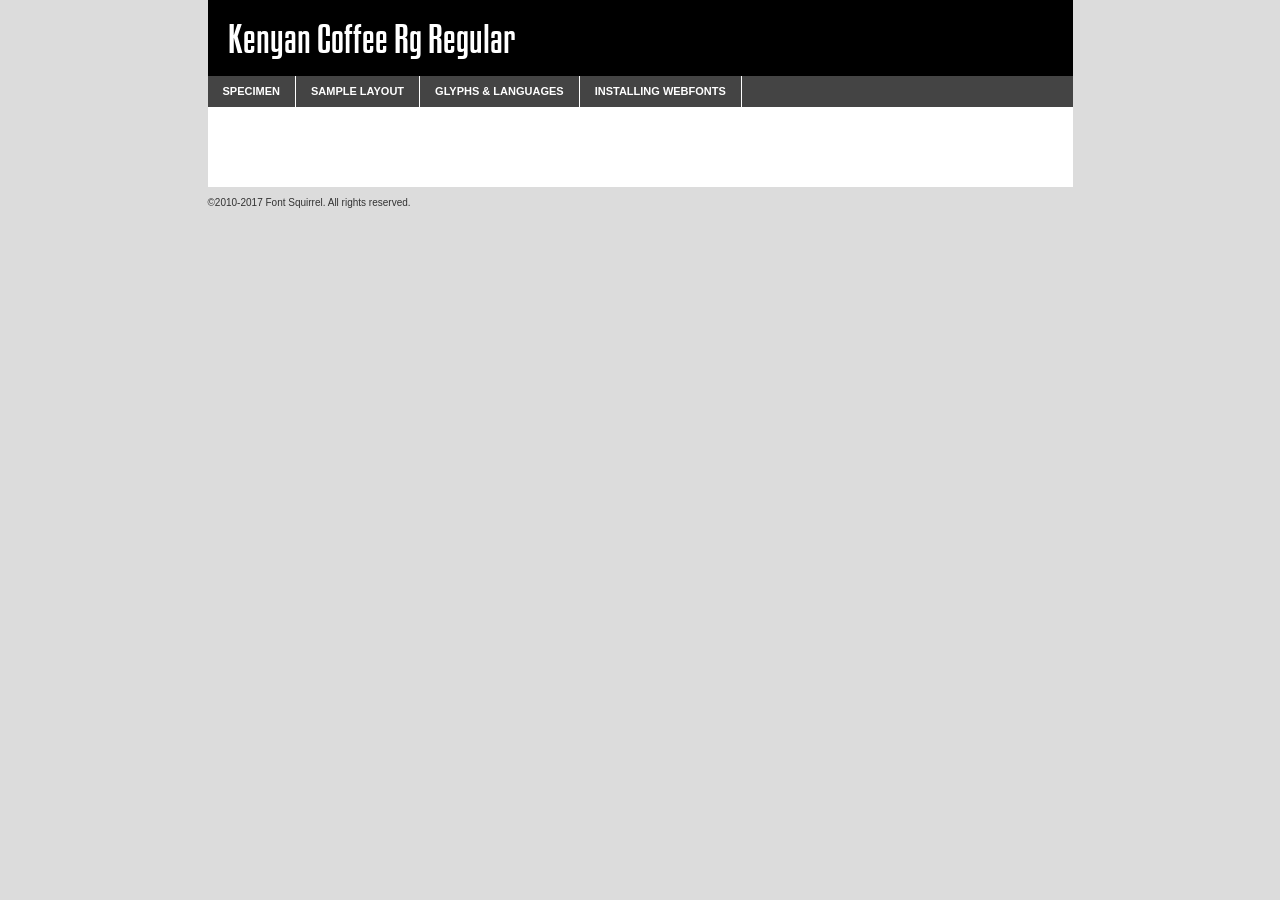
<file: css/webfontkit-kenyan_coffee/kenyan_coffee_rg-demo.html>
<!DOCTYPE html PUBLIC "-//W3C//DTD XHTML 1.0 Transitional//EN"
        "http://www.w3.org/TR/xhtml1/DTD/xhtml1-transitional.dtd">

<html xmlns="http://www.w3.org/1999/xhtml" xml:lang="en" lang="en">
<head>
    <meta http-equiv="Content-Type" content="text/html; charset=utf-8"/>
    <script src="http://ajax.googleapis.com/ajax/libs/jquery/1.7.2/jquery.min.js" type="text/javascript" charset="utf-8"></script>
    <script type="text/javascript">
		(function($) {
			$.fn.easyTabs = function(option) {
				var param = jQuery.extend({ fadeSpeed: 'fast', defaultContent: 1, activeClass: 'active' }, option);
				$(this).each(function() {
					var thisId = '#' + this.id;
					if ( param.defaultContent == '' )
					{
						param.defaultContent = 1;
					}
					if ( typeof param.defaultContent == 'number' )
					{
						var defaultTab = $(thisId + ' .tabs li:eq(' + (param.defaultContent - 1) + ') a').attr('href').substr(1);
					}
					else
					{
						var defaultTab = param.defaultContent;
					}
					$(thisId + ' .tabs li a').each(function() {
						var tabToHide = $(this).attr('href').substr(1);
						$('#' + tabToHide).addClass('easytabs-tab-content');
					});
					hideAll();
					changeContent(defaultTab);

					function hideAll() {$(thisId + ' .easytabs-tab-content').hide();}

					function changeContent(tabId)
					{
						hideAll();
						$(thisId + ' .tabs li').removeClass(param.activeClass);
						$(thisId + ' .tabs li a[href=#' + tabId + ']').closest('li').addClass(param.activeClass);
						if ( param.fadeSpeed != 'none' )
						{
							$(thisId + ' #' + tabId).fadeIn(param.fadeSpeed);
						}
						else
						{
							$(thisId + ' #' + tabId).show();
						}
					}

					$(thisId + ' .tabs li').click(function() {
						var tabId = $(this).find('a').attr('href').substr(1);
						changeContent(tabId);
						return false;
					});
				});
			}
		})(jQuery);
    </script>
    <link rel="stylesheet" href="specimen_files/specimen_stylesheet.css" type="text/css" charset="utf-8"/>
    <link rel="stylesheet" href="stylesheet.css" type="text/css" charset="utf-8"/>

    <style type="text/css">
        		body {
			font-family: 'kenyan_coffeeregular';
        		}

            </style>

    <title>Kenyan Coffee Rg Regular Specimen</title>


    <script type="text/javascript" charset="utf-8">
		$(document).ready(function() {
			$('#container').easyTabs({ defaultContent: 1 });
		});
    </script>
</head>

<body>
<div id="container">
    <div id="header">
		Kenyan Coffee Rg Regular    </div>
    <ul class="tabs">
        <li><a href="#specimen">Specimen</a></li>
        <li><a href="#layout">Sample Layout</a></li>
		        <li><a href="#glyphs">Glyphs &amp; Languages</a></li>
        <li><a href="#installing">Installing Webfonts</a></li>

    </ul>

    <div id="main_content">


        <div id="specimen">

            <div class="section">
                <div class="grid12 firstcol">
                    <div class="huge">AaBb</div>
                </div>
            </div>

            <div class="section">
                <div class="glyph_range">A&#x200B;B&#x200b;C&#x200b;D&#x200b;E&#x200b;F&#x200b;G&#x200b;H&#x200b;I&#x200b;J&#x200b;K&#x200b;L&#x200b;M&#x200b;N&#x200b;O&#x200b;P&#x200b;Q&#x200b;R&#x200b;S&#x200b;T&#x200b;U&#x200b;V&#x200b;W&#x200b;X&#x200b;Y&#x200b;Z&#x200b;a&#x200b;b&#x200b;c&#x200b;d&#x200b;e&#x200b;f&#x200b;g&#x200b;h&#x200b;i&#x200b;j&#x200b;k&#x200b;l&#x200b;m&#x200b;n&#x200b;o&#x200b;p&#x200b;q&#x200b;r&#x200b;s&#x200b;t&#x200b;u&#x200b;v&#x200b;w&#x200b;x&#x200b;y&#x200b;z&#x200b;1&#x200b;2&#x200b;3&#x200b;4&#x200b;5&#x200b;6&#x200b;7&#x200b;8&#x200b;9&#x200b;0&#x200b;&amp;&#x200b;.&#x200b;,&#x200b;?&#x200b;!&#x200b;&#64;&#x200b;(&#x200b;)&#x200b;#&#x200b;$&#x200b;%&#x200b;*&#x200b;+&#x200b;-&#x200b;=&#x200b;:&#x200b;;</div>
            </div>
            <div class="section">
                <div class="grid12 firstcol">
                    <table class="sample_table">
                        <tr>
                            <td>10</td>
                            <td class="size10">abcdefghijklmnopqrstuvwxyzABCDEFGHIJKLMNOPQRSTUVWXYZ0123456789abcdefghijklmnopqrstuvwxyzABCDEFGHIJKLMNOPQRSTUVWXYZ0123456789abcdefghijklmnopqrstuvwxyzABCDEFGHIJKLMNOPQRSTUVWXYZ</td>
                        </tr>
                        <tr>
                            <td>11</td>
                            <td class="size11">abcdefghijklmnopqrstuvwxyzABCDEFGHIJKLMNOPQRSTUVWXYZ0123456789abcdefghijklmnopqrstuvwxyzABCDEFGHIJKLMNOPQRSTUVWXYZ0123456789abcdefghijklmnopqrstuvwxyzABCDEFGHIJKLMNOPQRSTUVWXYZ</td>
                        </tr>
                        <tr>
                            <td>12</td>
                            <td class="size12">abcdefghijklmnopqrstuvwxyzABCDEFGHIJKLMNOPQRSTUVWXYZ0123456789abcdefghijklmnopqrstuvwxyzABCDEFGHIJKLMNOPQRSTUVWXYZ0123456789abcdefghijklmnopqrstuvwxyzABCDEFGHIJKLMNOPQRSTUVWXYZ</td>
                        </tr>
                        <tr>
                            <td>13</td>
                            <td class="size13">abcdefghijklmnopqrstuvwxyzABCDEFGHIJKLMNOPQRSTUVWXYZ0123456789abcdefghijklmnopqrstuvwxyzABCDEFGHIJKLMNOPQRSTUVWXYZ0123456789abcdefghijklmnopqrstuvwxyzABCDEFGHIJKLMNOPQRSTUVWXYZ</td>
                        </tr>
                        <tr>
                            <td>14</td>
                            <td class="size14">abcdefghijklmnopqrstuvwxyzABCDEFGHIJKLMNOPQRSTUVWXYZ0123456789abcdefghijklmnopqrstuvwxyzABCDEFGHIJKLMNOPQRSTUVWXYZ0123456789abcdefghijklmnopqrstuvwxyzABCDEFGHIJKLMNOPQRSTUVWXYZ</td>
                        </tr>
                        <tr>
                            <td>16</td>
                            <td class="size16">abcdefghijklmnopqrstuvwxyzABCDEFGHIJKLMNOPQRSTUVWXYZ0123456789abcdefghijklmnopqrstuvwxyzABCDEFGHIJKLMNOPQRSTUVWXYZ</td>
                        </tr>
                        <tr>
                            <td>18</td>
                            <td class="size18">abcdefghijklmnopqrstuvwxyzABCDEFGHIJKLMNOPQRSTUVWXYZ0123456789abcdefghijklmnopqrstuvwxyzABCDEFGHIJKLMNOPQRSTUVWXYZ</td>
                        </tr>
                        <tr>
                            <td>20</td>
                            <td class="size20">abcdefghijklmnopqrstuvwxyzABCDEFGHIJKLMNOPQRSTUVWXYZ0123456789abcdefghijklmnopqrstuvwxyzABCDEFGHIJKLMNOPQRSTUVWXYZ</td>
                        </tr>
                        <tr>
                            <td>24</td>
                            <td class="size24">abcdefghijklmnopqrstuvwxyzABCDEFGHIJKLMNOPQRSTUVWXYZ0123456789abcdefghijklmnopqrstuvwxyzABCDEFGHIJKLMNOPQRSTUVWXYZ</td>
                        </tr>
                        <tr>
                            <td>30</td>
                            <td class="size30">abcdefghijklmnopqrstuvwxyzABCDEFGHIJKLMNOPQRSTUVWXYZ0123456789abcdefghijklmnopqrstuvwxyzABCDEFGHIJKLMNOPQRSTUVWXYZ</td>
                        </tr>
                        <tr>
                            <td>36</td>
                            <td class="size36">abcdefghijklmnopqrstuvwxyzABCDEFGHIJKLMNOPQRSTUVWXYZ0123456789abcdefghijklmnopqrstuvwxyzABCDEFGHIJKLMNOPQRSTUVWXYZ</td>
                        </tr>
                        <tr>
                            <td>48</td>
                            <td class="size48">abcdefghijklmnopqrstuvwxyzABCDEFGHIJKLMNOPQRSTUVWXYZ0123456789abcdefghijklmnopqrstuvwxyzABCDEFGHIJKLMNOPQRSTUVWXYZ</td>
                        </tr>
                        <tr>
                            <td>60</td>
                            <td class="size60">abcdefghijklmnopqrstuvwxyzABCDEFGHIJKLMNOPQRSTUVWXYZ0123456789abcdefghijklmnopqrstuvwxyzABCDEFGHIJKLMNOPQRSTUVWXYZ</td>
                        </tr>
                        <tr>
                            <td>72</td>
                            <td class="size72">abcdefghijklmnopqrstuvwxyzABCDEFGHIJKLMNOPQRSTUVWXYZ0123456789abcdefghijklmnopqrstuvwxyzABCDEFGHIJKLMNOPQRSTUVWXYZ</td>
                        </tr>
                        <tr>
                            <td>90</td>
                            <td class="size90">abcdefghijklmnopqrstuvwxyzABCDEFGHIJKLMNOPQRSTUVWXYZ0123456789abcdefghijklmnopqrstuvwxyzABCDEFGHIJKLMNOPQRSTUVWXYZ</td>
                        </tr>
                    </table>

                </div>

            </div>


            <div class="section" id="bodycomparison">


                <div id="xheight">
                    <div class="fontbody">&#x25FC;&#x25FC;&#x25FC;&#x25FC;&#x25FC;&#x25FC;&#x25FC;&#x25FC;&#x25FC;&#x25FC;&#x25FC;&#x25FC;&#x25FC;&#x25FC;&#x25FC;&#x25FC;&#x25FC;&#x25FC;&#x25FC;&#x25FC;&#x25FC;&#x25FC;&#x25FC;&#x25FC;&#x25FC;&#x25FC;&#x25FC;&#x25FC;&#x25FC;&#x25FC;&#x25FC;&#x25FC;&#x25FC;&#x25FC;&#x25FC;&#x25FC;&#x25FC;&#x25FC;&#x25FC;&#x25FC;&#x25FC;&#x25FC;&#x25FC;&#x25FC;&#x25FC;&#x25FC;&#x25FC;&#x25FC;&#x25FC;&#x25FC;&#x25FC;&#x25FC;&#x25FC;&#x25FC;&#x25FC;&#x25FC;&#x25FC;&#x25FC;&#x25FC;&#x25FC;&#x25FC;&#x25FC;&#x25FC;&#x25FC;&#x25FC;&#x25FC;&#x25FC;&#x25FC;&#x25FC;&#x25FC;&#x25FC;&#x25FC;&#x25FC;&#x25FC;&#x25FC;&#x25FC;&#x25FC;&#x25FC;&#x25FC;&#x25FC;&#x25FC;&#x25FC;&#x25FC;&#x25FC;&#x25FC;&#x25FC;&#x25FC;&#x25FC;&#x25FC;&#x25FC;&#x25FC;&#x25FC;&#x25FC;&#x25FC;&#x25FC;&#x25FC;&#x25FC;&#x25FC;&#x25FC;body</div>
                    <div class="arialbody">body</div>
                    <div class="verdanabody">body</div>
                    <div class="georgiabody">body</div>
                </div>
                <div class="fontbody" style="z-index:1">
                    body<span>Kenyan Coffee Rg Regular</span>
                </div>
                <div class="arialbody" style="z-index:1">
                    body<span>Arial</span>
                </div>
                <div class="verdanabody" style="z-index:1">
                    body<span>Verdana</span>
                </div>
                <div class="georgiabody" style="z-index:1">
                    body<span>Georgia</span>
                </div>


            </div>


            <div class="section psample psample_row1" id="">

                <div class="grid2 firstcol">
                    <p class="size10"><span>10.</span>Aenean lacinia bibendum nulla sed consectetur. Fusce dapibus, tellus ac cursus commodo, tortor mauris condimentum nibh, ut fermentum massa justo sit amet risus. Nullam id dolor id nibh ultricies vehicula ut id elit. Cum sociis natoque penatibus et magnis dis parturient montes, nascetur ridiculus mus. Nulla vitae elit libero, a pharetra augue.</p>

                </div>
                <div class="grid3">
                    <p class="size11"><span>11.</span>Aenean lacinia bibendum nulla sed consectetur. Fusce dapibus, tellus ac cursus commodo, tortor mauris condimentum nibh, ut fermentum massa justo sit amet risus. Nullam id dolor id nibh ultricies vehicula ut id elit. Cum sociis natoque penatibus et magnis dis parturient montes, nascetur ridiculus mus. Nulla vitae elit libero, a pharetra augue.</p>

                </div>
                <div class="grid3">
                    <p class="size12"><span>12.</span>Aenean lacinia bibendum nulla sed consectetur. Fusce dapibus, tellus ac cursus commodo, tortor mauris condimentum nibh, ut fermentum massa justo sit amet risus. Nullam id dolor id nibh ultricies vehicula ut id elit. Cum sociis natoque penatibus et magnis dis parturient montes, nascetur ridiculus mus. Nulla vitae elit libero, a pharetra augue.</p>

                </div>
                <div class="grid4">
                    <p class="size13"><span>13.</span>Aenean lacinia bibendum nulla sed consectetur. Fusce dapibus, tellus ac cursus commodo, tortor mauris condimentum nibh, ut fermentum massa justo sit amet risus. Nullam id dolor id nibh ultricies vehicula ut id elit. Cum sociis natoque penatibus et magnis dis parturient montes, nascetur ridiculus mus. Nulla vitae elit libero, a pharetra augue.</p>

                </div>
                <div class="white_blend"></div>

            </div>
            <div class="section psample psample_row2" id="">
                <div class="grid3 firstcol">
                    <p class="size14"><span>14.</span>Aenean lacinia bibendum nulla sed consectetur. Fusce dapibus, tellus ac cursus commodo, tortor mauris condimentum nibh, ut fermentum massa justo sit amet risus. Nullam id dolor id nibh ultricies vehicula ut id elit. Cum sociis natoque penatibus et magnis dis parturient montes, nascetur ridiculus mus. Nulla vitae elit libero, a pharetra augue.</p>

                </div>
                <div class="grid4">
                    <p class="size16"><span>16.</span>Aenean lacinia bibendum nulla sed consectetur. Fusce dapibus, tellus ac cursus commodo, tortor mauris condimentum nibh, ut fermentum massa justo sit amet risus. Nullam id dolor id nibh ultricies vehicula ut id elit. Cum sociis natoque penatibus et magnis dis parturient montes, nascetur ridiculus mus. Nulla vitae elit libero, a pharetra augue.</p>

                </div>
                <div class="grid5">
                    <p class="size18"><span>18.</span>Aenean lacinia bibendum nulla sed consectetur. Fusce dapibus, tellus ac cursus commodo, tortor mauris condimentum nibh, ut fermentum massa justo sit amet risus. Nullam id dolor id nibh ultricies vehicula ut id elit. Cum sociis natoque penatibus et magnis dis parturient montes, nascetur ridiculus mus. Nulla vitae elit libero, a pharetra augue.</p>

                </div>

                <div class="white_blend"></div>

            </div>

            <div class="section psample psample_row3" id="">
                <div class="grid5 firstcol">
                    <p class="size20"><span>20.</span>Aenean lacinia bibendum nulla sed consectetur. Fusce dapibus, tellus ac cursus commodo, tortor mauris condimentum nibh, ut fermentum massa justo sit amet risus. Nullam id dolor id nibh ultricies vehicula ut id elit. Cum sociis natoque penatibus et magnis dis parturient montes, nascetur ridiculus mus. Nulla vitae elit libero, a pharetra augue.</p>
                </div>
                <div class="grid7">
                    <p class="size24"><span>24.</span>Aenean lacinia bibendum nulla sed consectetur. Fusce dapibus, tellus ac cursus commodo, tortor mauris condimentum nibh, ut fermentum massa justo sit amet risus. Nullam id dolor id nibh ultricies vehicula ut id elit. Cum sociis natoque penatibus et magnis dis parturient montes, nascetur ridiculus mus. Nulla vitae elit libero, a pharetra augue.</p>
                </div>

                <div class="white_blend"></div>

            </div>

            <div class="section psample psample_row4" id="">
                <div class="grid12 firstcol">
                    <p class="size30"><span>30.</span>Aenean lacinia bibendum nulla sed consectetur. Fusce dapibus, tellus ac cursus commodo, tortor mauris condimentum nibh, ut fermentum massa justo sit amet risus. Nullam id dolor id nibh ultricies vehicula ut id elit. Cum sociis natoque penatibus et magnis dis parturient montes, nascetur ridiculus mus. Nulla vitae elit libero, a pharetra augue.</p>
                </div>
                <div class="white_blend"></div>

            </div>


            <div class="section psample psample_row1 fullreverse">
                <div class="grid2 firstcol">
                    <p class="size10"><span>10.</span>Aenean lacinia bibendum nulla sed consectetur. Fusce dapibus, tellus ac cursus commodo, tortor mauris condimentum nibh, ut fermentum massa justo sit amet risus. Nullam id dolor id nibh ultricies vehicula ut id elit. Cum sociis natoque penatibus et magnis dis parturient montes, nascetur ridiculus mus. Nulla vitae elit libero, a pharetra augue.</p>

                </div>
                <div class="grid3">
                    <p class="size11"><span>11.</span>Aenean lacinia bibendum nulla sed consectetur. Fusce dapibus, tellus ac cursus commodo, tortor mauris condimentum nibh, ut fermentum massa justo sit amet risus. Nullam id dolor id nibh ultricies vehicula ut id elit. Cum sociis natoque penatibus et magnis dis parturient montes, nascetur ridiculus mus. Nulla vitae elit libero, a pharetra augue.</p>

                </div>
                <div class="grid3">
                    <p class="size12"><span>12.</span>Aenean lacinia bibendum nulla sed consectetur. Fusce dapibus, tellus ac cursus commodo, tortor mauris condimentum nibh, ut fermentum massa justo sit amet risus. Nullam id dolor id nibh ultricies vehicula ut id elit. Cum sociis natoque penatibus et magnis dis parturient montes, nascetur ridiculus mus. Nulla vitae elit libero, a pharetra augue.</p>

                </div>
                <div class="grid4">
                    <p class="size13"><span>13.</span>Aenean lacinia bibendum nulla sed consectetur. Fusce dapibus, tellus ac cursus commodo, tortor mauris condimentum nibh, ut fermentum massa justo sit amet risus. Nullam id dolor id nibh ultricies vehicula ut id elit. Cum sociis natoque penatibus et magnis dis parturient montes, nascetur ridiculus mus. Nulla vitae elit libero, a pharetra augue.</p>

                </div>
                <div class="black_blend"></div>

            </div>

            <div class="section psample psample_row2 fullreverse">
                <div class="grid3 firstcol">
                    <p class="size14"><span>14.</span>Aenean lacinia bibendum nulla sed consectetur. Fusce dapibus, tellus ac cursus commodo, tortor mauris condimentum nibh, ut fermentum massa justo sit amet risus. Nullam id dolor id nibh ultricies vehicula ut id elit. Cum sociis natoque penatibus et magnis dis parturient montes, nascetur ridiculus mus. Nulla vitae elit libero, a pharetra augue.</p>

                </div>
                <div class="grid4">
                    <p class="size16"><span>16.</span>Aenean lacinia bibendum nulla sed consectetur. Fusce dapibus, tellus ac cursus commodo, tortor mauris condimentum nibh, ut fermentum massa justo sit amet risus. Nullam id dolor id nibh ultricies vehicula ut id elit. Cum sociis natoque penatibus et magnis dis parturient montes, nascetur ridiculus mus. Nulla vitae elit libero, a pharetra augue.</p>

                </div>
                <div class="grid5">
                    <p class="size18"><span>18.</span>Aenean lacinia bibendum nulla sed consectetur. Fusce dapibus, tellus ac cursus commodo, tortor mauris condimentum nibh, ut fermentum massa justo sit amet risus. Nullam id dolor id nibh ultricies vehicula ut id elit. Cum sociis natoque penatibus et magnis dis parturient montes, nascetur ridiculus mus. Nulla vitae elit libero, a pharetra augue.</p>

                </div>
                <div class="black_blend"></div>

            </div>

            <div class="section psample fullreverse psample_row3" id="">
                <div class="grid5 firstcol">
                    <p class="size20"><span>20.</span>Aenean lacinia bibendum nulla sed consectetur. Fusce dapibus, tellus ac cursus commodo, tortor mauris condimentum nibh, ut fermentum massa justo sit amet risus. Nullam id dolor id nibh ultricies vehicula ut id elit. Cum sociis natoque penatibus et magnis dis parturient montes, nascetur ridiculus mus. Nulla vitae elit libero, a pharetra augue.</p>
                </div>
                <div class="grid7">
                    <p class="size24"><span>24.</span>Aenean lacinia bibendum nulla sed consectetur. Fusce dapibus, tellus ac cursus commodo, tortor mauris condimentum nibh, ut fermentum massa justo sit amet risus. Nullam id dolor id nibh ultricies vehicula ut id elit. Cum sociis natoque penatibus et magnis dis parturient montes, nascetur ridiculus mus. Nulla vitae elit libero, a pharetra augue.</p>
                </div>

                <div class="black_blend"></div>

            </div>

            <div class="section psample fullreverse psample_row4" id="" style="border-bottom: 20px #000 solid;">
                <div class="grid12 firstcol">
                    <p class="size30"><span>30.</span>Aenean lacinia bibendum nulla sed consectetur. Fusce dapibus, tellus ac cursus commodo, tortor mauris condimentum nibh, ut fermentum massa justo sit amet risus. Nullam id dolor id nibh ultricies vehicula ut id elit. Cum sociis natoque penatibus et magnis dis parturient montes, nascetur ridiculus mus. Nulla vitae elit libero, a pharetra augue.</p>
                </div>
                <div class="black_blend"></div>

            </div>


        </div>

        <div id="layout">

            <div class="section">

                <div class="grid12 firstcol">
                    <h1>Lorem Ipsum Dolor</h1>
                    <h2>Etiam porta sem malesuada magna mollis euismod</h2>

                    <p class="byline">By <a href="#link">Aenean Lacinia</a></p>
                </div>
            </div>
            <div class="section">
                <div class="grid8 firstcol">
                    <p class="large">Donec sed odio dui. Morbi leo risus, porta ac consectetur ac, vestibulum at eros. Fusce dapibus, tellus ac cursus commodo, tortor mauris condimentum nibh, ut fermentum massa justo sit amet risus. </p>


                    <h3>Pellentesque ornare sem</h3>

                    <p>Maecenas sed diam eget risus varius blandit sit amet non magna. Maecenas faucibus mollis interdum. Donec ullamcorper nulla non metus auctor fringilla. Nullam id dolor id nibh ultricies vehicula ut id elit. Nullam id dolor id nibh ultricies vehicula ut id elit. </p>

                    <p>Aenean eu leo quam. Pellentesque ornare sem lacinia quam venenatis vestibulum. Lorem ipsum dolor sit amet, consectetur adipiscing elit. Cum sociis natoque penatibus et magnis dis parturient montes, nascetur ridiculus mus. </p>

                    <p>Nulla vitae elit libero, a pharetra augue. Praesent commodo cursus magna, vel scelerisque nisl consectetur et. Aenean lacinia bibendum nulla sed consectetur. </p>

                    <p>Nullam quis risus eget urna mollis ornare vel eu leo. Nullam quis risus eget urna mollis ornare vel eu leo. Maecenas sed diam eget risus varius blandit sit amet non magna. Donec ullamcorper nulla non metus auctor fringilla. </p>

                    <h3>Cras mattis consectetur</h3>

                    <p>Aenean eu leo quam. Pellentesque ornare sem lacinia quam venenatis vestibulum. Aenean lacinia bibendum nulla sed consectetur. Integer posuere erat a ante venenatis dapibus posuere velit aliquet. Cras mattis consectetur purus sit amet fermentum. </p>

                    <p>Nullam id dolor id nibh ultricies vehicula ut id elit. Nullam quis risus eget urna mollis ornare vel eu leo. Cras mattis consectetur purus sit amet fermentum.</p>
                </div>

                <div class="grid4 sidebar">

                    <div class="box reverse">
                        <p class="last">Nullam quis risus eget urna mollis ornare vel eu leo. Donec ullamcorper nulla non metus auctor fringilla. Cras mattis consectetur purus sit amet fermentum. Sed posuere consectetur est at lobortis. Lorem ipsum dolor sit amet, consectetur adipiscing elit. </p>
                    </div>

                    <p class="caption">Maecenas sed diam eget risus varius.</p>

                    <p>Vestibulum id ligula porta felis euismod semper. Integer posuere erat a ante venenatis dapibus posuere velit aliquet. Vestibulum id ligula porta felis euismod semper. Sed posuere consectetur est at lobortis. Maecenas sed diam eget risus varius blandit sit amet non magna. Fusce dapibus, tellus ac cursus commodo, tortor mauris condimentum nibh, ut fermentum massa justo sit amet risus. </p>


                    <p>Duis mollis, est non commodo luctus, nisi erat porttitor ligula, eget lacinia odio sem nec elit. Aenean lacinia bibendum nulla sed consectetur. Vivamus sagittis lacus vel augue laoreet rutrum faucibus dolor auctor. Aenean lacinia bibendum nulla sed consectetur. Nullam quis risus eget urna mollis ornare vel eu leo. </p>

                    <p>Praesent commodo cursus magna, vel scelerisque nisl consectetur et. Donec ullamcorper nulla non metus auctor fringilla. Maecenas faucibus mollis interdum. Fusce dapibus, tellus ac cursus commodo, tortor mauris condimentum nibh, ut fermentum massa justo sit amet risus. </p>

                </div>
            </div>

        </div>


		

        <div id="glyphs">
            <div class="section">
                <div class="grid12 firstcol">

                    <h1>Language Support</h1>
                    <p>The subset of Kenyan Coffee Rg Regular in this kit supports the following languages:<br/>

						Albanian, Basque, Breton, Chamorro, Danish, Dutch, English, Faroese, Finnish, French, Frisian, Galician, German, Icelandic, Italian, Malagasy, Norwegian, Portuguese, Spanish, Alsatian, Aragonese, Arapaho, Arrernte, Asturian, Aymara, Bislama, Cebuano, Corsican, Fijian, French_creole, Genoese, Gilbertese, Greenlandic, Haitian_creole, Hiligaynon, Hmong, Hopi, Ibanag, Iloko_ilokano, Indonesian, Interglossa_glosa, Interlingua, Irish_gaelic, Jerriais, Lojban, Lombard, Luxembourgeois, Manx, Mohawk, Norfolk_pitcairnese, Occitan, Oromo, Pangasinan, Papiamento, Piedmontese, Potawatomi, Rhaeto-romance, Romansh, Rotokas, Sami_lule, Samoan, Sardinian, Scots_gaelic, Seychelles_creole, Shona, Sicilian, Somali, Southern_ndebele, Swahili, Swati_swazi, Tagalog_filipino_pilipino, Tetum, Tok_pisin, Uyghur_latinized, Volapuk, Walloon, Warlpiri, Xhosa, Yapese, Zulu, Latinbasic, Ubasic, Demo                    </p>
                    <h1>Glyph Chart</h1>
                    <p>The subset of Kenyan Coffee Rg Regular in this kit includes all the glyphs listed below. Unicode entities are included above each glyph to help you insert individual characters into your layout.</p>
                    <div id="glyph_chart">

																				                                <div><p>&amp;#32;</p>&#32;</div>
																				                                <div><p>&amp;#33;</p>&#33;</div>
																				                                <div><p>&amp;#34;</p>&#34;</div>
																				                                <div><p>&amp;#35;</p>&#35;</div>
																				                                <div><p>&amp;#36;</p>&#36;</div>
																				                                <div><p>&amp;#37;</p>&#37;</div>
																				                                <div><p>&amp;#38;</p>&#38;</div>
																				                                <div><p>&amp;#39;</p>&#39;</div>
																				                                <div><p>&amp;#40;</p>&#40;</div>
																				                                <div><p>&amp;#41;</p>&#41;</div>
																				                                <div><p>&amp;#42;</p>&#42;</div>
																				                                <div><p>&amp;#43;</p>&#43;</div>
																				                                <div><p>&amp;#44;</p>&#44;</div>
																				                                <div><p>&amp;#45;</p>&#45;</div>
																				                                <div><p>&amp;#46;</p>&#46;</div>
																				                                <div><p>&amp;#47;</p>&#47;</div>
																				                                <div><p>&amp;#48;</p>&#48;</div>
																				                                <div><p>&amp;#49;</p>&#49;</div>
																				                                <div><p>&amp;#50;</p>&#50;</div>
																				                                <div><p>&amp;#51;</p>&#51;</div>
																				                                <div><p>&amp;#52;</p>&#52;</div>
																				                                <div><p>&amp;#53;</p>&#53;</div>
																				                                <div><p>&amp;#54;</p>&#54;</div>
																				                                <div><p>&amp;#55;</p>&#55;</div>
																				                                <div><p>&amp;#56;</p>&#56;</div>
																				                                <div><p>&amp;#57;</p>&#57;</div>
																				                                <div><p>&amp;#58;</p>&#58;</div>
																				                                <div><p>&amp;#59;</p>&#59;</div>
																				                                <div><p>&amp;#60;</p>&#60;</div>
																				                                <div><p>&amp;#61;</p>&#61;</div>
																				                                <div><p>&amp;#62;</p>&#62;</div>
																				                                <div><p>&amp;#63;</p>&#63;</div>
																				                                <div><p>&amp;#64;</p>&#64;</div>
																				                                <div><p>&amp;#65;</p>&#65;</div>
																				                                <div><p>&amp;#66;</p>&#66;</div>
																				                                <div><p>&amp;#67;</p>&#67;</div>
																				                                <div><p>&amp;#68;</p>&#68;</div>
																				                                <div><p>&amp;#69;</p>&#69;</div>
																				                                <div><p>&amp;#70;</p>&#70;</div>
																				                                <div><p>&amp;#71;</p>&#71;</div>
																				                                <div><p>&amp;#72;</p>&#72;</div>
																				                                <div><p>&amp;#73;</p>&#73;</div>
																				                                <div><p>&amp;#74;</p>&#74;</div>
																				                                <div><p>&amp;#75;</p>&#75;</div>
																				                                <div><p>&amp;#76;</p>&#76;</div>
																				                                <div><p>&amp;#77;</p>&#77;</div>
																				                                <div><p>&amp;#78;</p>&#78;</div>
																				                                <div><p>&amp;#79;</p>&#79;</div>
																				                                <div><p>&amp;#80;</p>&#80;</div>
																				                                <div><p>&amp;#81;</p>&#81;</div>
																				                                <div><p>&amp;#82;</p>&#82;</div>
																				                                <div><p>&amp;#83;</p>&#83;</div>
																				                                <div><p>&amp;#84;</p>&#84;</div>
																				                                <div><p>&amp;#85;</p>&#85;</div>
																				                                <div><p>&amp;#86;</p>&#86;</div>
																				                                <div><p>&amp;#87;</p>&#87;</div>
																				                                <div><p>&amp;#88;</p>&#88;</div>
																				                                <div><p>&amp;#89;</p>&#89;</div>
																				                                <div><p>&amp;#90;</p>&#90;</div>
																				                                <div><p>&amp;#91;</p>&#91;</div>
																				                                <div><p>&amp;#92;</p>&#92;</div>
																				                                <div><p>&amp;#93;</p>&#93;</div>
																				                                <div><p>&amp;#94;</p>&#94;</div>
																				                                <div><p>&amp;#95;</p>&#95;</div>
																				                                <div><p>&amp;#96;</p>&#96;</div>
																				                                <div><p>&amp;#97;</p>&#97;</div>
																				                                <div><p>&amp;#98;</p>&#98;</div>
																				                                <div><p>&amp;#99;</p>&#99;</div>
																				                                <div><p>&amp;#100;</p>&#100;</div>
																				                                <div><p>&amp;#101;</p>&#101;</div>
																				                                <div><p>&amp;#102;</p>&#102;</div>
																				                                <div><p>&amp;#103;</p>&#103;</div>
																				                                <div><p>&amp;#104;</p>&#104;</div>
																				                                <div><p>&amp;#105;</p>&#105;</div>
																				                                <div><p>&amp;#106;</p>&#106;</div>
																				                                <div><p>&amp;#107;</p>&#107;</div>
																				                                <div><p>&amp;#108;</p>&#108;</div>
																				                                <div><p>&amp;#109;</p>&#109;</div>
																				                                <div><p>&amp;#110;</p>&#110;</div>
																				                                <div><p>&amp;#111;</p>&#111;</div>
																				                                <div><p>&amp;#112;</p>&#112;</div>
																				                                <div><p>&amp;#113;</p>&#113;</div>
																				                                <div><p>&amp;#114;</p>&#114;</div>
																				                                <div><p>&amp;#115;</p>&#115;</div>
																				                                <div><p>&amp;#116;</p>&#116;</div>
																				                                <div><p>&amp;#117;</p>&#117;</div>
																				                                <div><p>&amp;#118;</p>&#118;</div>
																				                                <div><p>&amp;#119;</p>&#119;</div>
																				                                <div><p>&amp;#120;</p>&#120;</div>
																				                                <div><p>&amp;#121;</p>&#121;</div>
																				                                <div><p>&amp;#122;</p>&#122;</div>
																				                                <div><p>&amp;#123;</p>&#123;</div>
																				                                <div><p>&amp;#124;</p>&#124;</div>
																				                                <div><p>&amp;#125;</p>&#125;</div>
																				                                <div><p>&amp;#126;</p>&#126;</div>
																				                                <div><p>&amp;#160;</p>&#160;</div>
																				                                <div><p>&amp;#161;</p>&#161;</div>
																				                                <div><p>&amp;#162;</p>&#162;</div>
																				                                <div><p>&amp;#163;</p>&#163;</div>
																				                                <div><p>&amp;#164;</p>&#164;</div>
																				                                <div><p>&amp;#165;</p>&#165;</div>
																				                                <div><p>&amp;#166;</p>&#166;</div>
																				                                <div><p>&amp;#167;</p>&#167;</div>
																				                                <div><p>&amp;#168;</p>&#168;</div>
																				                                <div><p>&amp;#169;</p>&#169;</div>
																				                                <div><p>&amp;#170;</p>&#170;</div>
																				                                <div><p>&amp;#171;</p>&#171;</div>
																				                                <div><p>&amp;#172;</p>&#172;</div>
																				                                <div><p>&amp;#173;</p>&#173;</div>
																				                                <div><p>&amp;#174;</p>&#174;</div>
																				                                <div><p>&amp;#175;</p>&#175;</div>
																				                                <div><p>&amp;#176;</p>&#176;</div>
																				                                <div><p>&amp;#177;</p>&#177;</div>
																				                                <div><p>&amp;#178;</p>&#178;</div>
																				                                <div><p>&amp;#179;</p>&#179;</div>
																				                                <div><p>&amp;#180;</p>&#180;</div>
																				                                <div><p>&amp;#182;</p>&#182;</div>
																				                                <div><p>&amp;#183;</p>&#183;</div>
																				                                <div><p>&amp;#184;</p>&#184;</div>
																				                                <div><p>&amp;#185;</p>&#185;</div>
																				                                <div><p>&amp;#186;</p>&#186;</div>
																				                                <div><p>&amp;#187;</p>&#187;</div>
																				                                <div><p>&amp;#188;</p>&#188;</div>
																				                                <div><p>&amp;#189;</p>&#189;</div>
																				                                <div><p>&amp;#190;</p>&#190;</div>
																				                                <div><p>&amp;#191;</p>&#191;</div>
																				                                <div><p>&amp;#192;</p>&#192;</div>
																				                                <div><p>&amp;#193;</p>&#193;</div>
																				                                <div><p>&amp;#194;</p>&#194;</div>
																				                                <div><p>&amp;#195;</p>&#195;</div>
																				                                <div><p>&amp;#196;</p>&#196;</div>
																				                                <div><p>&amp;#197;</p>&#197;</div>
																				                                <div><p>&amp;#198;</p>&#198;</div>
																				                                <div><p>&amp;#199;</p>&#199;</div>
																				                                <div><p>&amp;#200;</p>&#200;</div>
																				                                <div><p>&amp;#201;</p>&#201;</div>
																				                                <div><p>&amp;#202;</p>&#202;</div>
																				                                <div><p>&amp;#203;</p>&#203;</div>
																				                                <div><p>&amp;#204;</p>&#204;</div>
																				                                <div><p>&amp;#205;</p>&#205;</div>
																				                                <div><p>&amp;#206;</p>&#206;</div>
																				                                <div><p>&amp;#207;</p>&#207;</div>
																				                                <div><p>&amp;#208;</p>&#208;</div>
																				                                <div><p>&amp;#209;</p>&#209;</div>
																				                                <div><p>&amp;#210;</p>&#210;</div>
																				                                <div><p>&amp;#211;</p>&#211;</div>
																				                                <div><p>&amp;#212;</p>&#212;</div>
																				                                <div><p>&amp;#213;</p>&#213;</div>
																				                                <div><p>&amp;#214;</p>&#214;</div>
																				                                <div><p>&amp;#215;</p>&#215;</div>
																				                                <div><p>&amp;#216;</p>&#216;</div>
																				                                <div><p>&amp;#217;</p>&#217;</div>
																				                                <div><p>&amp;#218;</p>&#218;</div>
																				                                <div><p>&amp;#219;</p>&#219;</div>
																				                                <div><p>&amp;#220;</p>&#220;</div>
																				                                <div><p>&amp;#221;</p>&#221;</div>
																				                                <div><p>&amp;#222;</p>&#222;</div>
																				                                <div><p>&amp;#223;</p>&#223;</div>
																				                                <div><p>&amp;#224;</p>&#224;</div>
																				                                <div><p>&amp;#225;</p>&#225;</div>
																				                                <div><p>&amp;#226;</p>&#226;</div>
																				                                <div><p>&amp;#227;</p>&#227;</div>
																				                                <div><p>&amp;#228;</p>&#228;</div>
																				                                <div><p>&amp;#229;</p>&#229;</div>
																				                                <div><p>&amp;#230;</p>&#230;</div>
																				                                <div><p>&amp;#231;</p>&#231;</div>
																				                                <div><p>&amp;#232;</p>&#232;</div>
																				                                <div><p>&amp;#233;</p>&#233;</div>
																				                                <div><p>&amp;#234;</p>&#234;</div>
																				                                <div><p>&amp;#235;</p>&#235;</div>
																				                                <div><p>&amp;#236;</p>&#236;</div>
																				                                <div><p>&amp;#237;</p>&#237;</div>
																				                                <div><p>&amp;#238;</p>&#238;</div>
																				                                <div><p>&amp;#239;</p>&#239;</div>
																				                                <div><p>&amp;#240;</p>&#240;</div>
																				                                <div><p>&amp;#241;</p>&#241;</div>
																				                                <div><p>&amp;#242;</p>&#242;</div>
																				                                <div><p>&amp;#243;</p>&#243;</div>
																				                                <div><p>&amp;#244;</p>&#244;</div>
																				                                <div><p>&amp;#245;</p>&#245;</div>
																				                                <div><p>&amp;#246;</p>&#246;</div>
																				                                <div><p>&amp;#247;</p>&#247;</div>
																				                                <div><p>&amp;#248;</p>&#248;</div>
																				                                <div><p>&amp;#249;</p>&#249;</div>
																				                                <div><p>&amp;#250;</p>&#250;</div>
																				                                <div><p>&amp;#251;</p>&#251;</div>
																				                                <div><p>&amp;#252;</p>&#252;</div>
																				                                <div><p>&amp;#253;</p>&#253;</div>
																				                                <div><p>&amp;#254;</p>&#254;</div>
																				                                <div><p>&amp;#255;</p>&#255;</div>
																				                                <div><p>&amp;#338;</p>&#338;</div>
																				                                <div><p>&amp;#339;</p>&#339;</div>
																				                                <div><p>&amp;#376;</p>&#376;</div>
																				                                <div><p>&amp;#710;</p>&#710;</div>
																				                                <div><p>&amp;#732;</p>&#732;</div>
																				                                <div><p>&amp;#8192;</p>&#8192;</div>
																				                                <div><p>&amp;#8193;</p>&#8193;</div>
																				                                <div><p>&amp;#8194;</p>&#8194;</div>
																				                                <div><p>&amp;#8195;</p>&#8195;</div>
																				                                <div><p>&amp;#8196;</p>&#8196;</div>
																				                                <div><p>&amp;#8197;</p>&#8197;</div>
																				                                <div><p>&amp;#8198;</p>&#8198;</div>
																				                                <div><p>&amp;#8199;</p>&#8199;</div>
																				                                <div><p>&amp;#8200;</p>&#8200;</div>
																				                                <div><p>&amp;#8201;</p>&#8201;</div>
																				                                <div><p>&amp;#8202;</p>&#8202;</div>
																				                                <div><p>&amp;#8208;</p>&#8208;</div>
																				                                <div><p>&amp;#8209;</p>&#8209;</div>
																				                                <div><p>&amp;#8210;</p>&#8210;</div>
																				                                <div><p>&amp;#8211;</p>&#8211;</div>
																				                                <div><p>&amp;#8212;</p>&#8212;</div>
																				                                <div><p>&amp;#8216;</p>&#8216;</div>
																				                                <div><p>&amp;#8217;</p>&#8217;</div>
																				                                <div><p>&amp;#8218;</p>&#8218;</div>
																				                                <div><p>&amp;#8220;</p>&#8220;</div>
																				                                <div><p>&amp;#8221;</p>&#8221;</div>
																				                                <div><p>&amp;#8222;</p>&#8222;</div>
																				                                <div><p>&amp;#8226;</p>&#8226;</div>
																				                                <div><p>&amp;#8230;</p>&#8230;</div>
																				                                <div><p>&amp;#8239;</p>&#8239;</div>
																				                                <div><p>&amp;#8249;</p>&#8249;</div>
																				                                <div><p>&amp;#8250;</p>&#8250;</div>
																				                                <div><p>&amp;#8287;</p>&#8287;</div>
																				                                <div><p>&amp;#8364;</p>&#8364;</div>
																				                                <div><p>&amp;#8482;</p>&#8482;</div>
																				                                <div><p>&amp;#9724;</p>&#9724;</div>
																				                                <div><p>&amp;#64257;</p>&#64257;</div>
																				                                <div><p>&amp;#64258;</p>&#64258;</div>
																																																										                    </div>
                </div>


            </div>
        </div>


        <div id="specs">

        </div>

        <div id="installing">
            <div class="section">
                <div class="grid7 firstcol">
                    <h1>Installing Webfonts</h1>

                    <p>Webfonts are supported by all major browser platforms but not all in the same way. There are currently four different font formats that must be included in order to target all browsers. This includes TTF, WOFF, EOT and SVG.</p>

                    <h2>1. Upload your webfonts</h2>
                    <p>You must upload your webfont kit to your website. They should be in or near the same directory as your CSS files.</p>

                    <h2>2. Include the webfont stylesheet</h2>
                    <p>A special CSS @font-face declaration helps the various browsers select the appropriate font it needs without causing you a bunch of headaches. Learn more about this syntax by reading the <a href="https://www.fontspring.com/blog/further-hardening-of-the-bulletproof-syntax">Fontspring blog post</a> about it. The code for it is as follows:</p>


                    <code>
                        @font-face{
                        font-family: 'MyWebFont';
                        src: url('WebFont.eot');
                        src: url('WebFont.eot?#iefix') format('embedded-opentype'),
                        url('WebFont.woff') format('woff'),
                        url('WebFont.ttf') format('truetype'),
                        url('WebFont.svg#webfont') format('svg');
                        }
                    </code>

                    <p>We've already gone ahead and generated the code for you. All you have to do is link to the stylesheet in your HTML, like this:</p>
                    <code>&lt;link rel=&quot;stylesheet&quot; href=&quot;stylesheet.css&quot; type=&quot;text/css&quot; charset=&quot;utf-8&quot; /&gt;</code>

                    <h2>3. Modify your own stylesheet</h2>
                    <p>To take advantage of your new fonts, you must tell your stylesheet to use them. Look at the original @font-face declaration above and find the property called "font-family." The name linked there will be what you use to reference the font. Prepend that webfont name to the font stack in the "font-family" property, inside the selector you want to change. For example:</p>
                    <code>p { font-family: 'WebFont', Arial, sans-serif; }</code>

                    <h2>4. Test</h2>
                    <p>Getting webfonts to work cross-browser <em>can</em> be tricky. Use the information in the sidebar to help you if you find that fonts aren't loading in a particular browser.</p>
                </div>

                <div class="grid5 sidebar">
                    <div class="box">
                        <h2>Troubleshooting<br/>Font-Face Problems</h2>
                        <p>Having trouble getting your webfonts to load in your new website? Here are some tips to sort out what might be the problem.</p>

                        <h3>Fonts not showing in any browser</h3>

                        <p>This sounds like you need to work on the plumbing. You either did not upload the fonts to the correct directory, or you did not link the fonts properly in the CSS. If you've confirmed that all this is correct and you still have a problem, take a look at your .htaccess file and see if requests are getting intercepted.</p>

                        <h3>Fonts not loading in iPhone or iPad</h3>

                        <p>The most common problem here is that you are serving the fonts from an IIS server. IIS refuses to serve files that have unknown MIME types. If that is the case, you must set the MIME type for SVG to "image/svg+xml" in the server settings. Follow these instructions from Microsoft if you need help.</p>

                        <h3>Fonts not loading in Firefox</h3>

                        <p>The primary reason for this failure? You are still using a version Firefox older than 3.5. So upgrade already! If that isn't it, then you are very likely serving fonts from a different domain. Firefox requires that all font assets be served from the same domain. Lastly it is possible that you need to add WOFF to your list of MIME types (if you are serving via IIS.)</p>

                        <h3>Fonts not loading in IE</h3>

                        <p>Are you looking at Internet Explorer on an actual Windows machine or are you cheating by using a service like Adobe BrowserLab? Many of these screenshot services do not render @font-face for IE. Best to test it on a real machine.</p>

                        <h3>Fonts not loading in IE9</h3>

                        <p>IE9, like Firefox, requires that fonts be served from the same domain as the website. Make sure that is the case.</p>
                    </div>
                </div>
            </div>

        </div>

    </div>
    <div id="footer">
        <p>&copy;2010-2017 Font Squirrel. All rights reserved.</p>
    </div>
</div>
</body>
</html>
</file>
<file: css/style.css>
@import url('https://fonts.googleapis.com/css2?family=Jost:wght@200;400;700;900&display=swap');
/* importar la fuente Jost de Google */
@import url('https://fonts.googleapis.com/css2?family=Cinzel+Decorative&display=swap');
@import url('fontawesome-free-6.4.0-web/css/all.min.css');
@import url('webfontkit-kenyan_coffee/stylesheet.css');

:root{/* Hace referencia al objeto HTML */
    /* A continuación se definen variables css */
    --color1: #5C4B51;
    --color2: #8CBEB2;
    --color3: #F2EBBF;
    --color4: #F3B562;
    --color5: #F06060;
    --color-blanco: #FFFFFF;
    --color-negro: #000000;
    --gris-claro: #CCCCCC;
    --gris-oscuro: #333333;
}

html{
    scroll-behavior: smooth;
}

body{ /* Así se define una regla de estilo para el objeto body */
    font-family: 'Jost', sans-serif;/* Tipo de letra */
    margin: 0; /* Elimina el margen por defecto de body */
    font-size: 18px; 
    line-height: 24px; /* Alto de la linea o interlineado */
}
p{
    margin-top: 0;
    margin-bottom: 24px;
}
h1, h2, h3, h4, h5, h6{ /* Separado por comas pueden controlar varios objetos */
    margin: 0;
    line-height: 1.2em; /* em es una unidad porcentual relativa al tamaño de la letra en ese lugar */
}
h1{
    font-size: 32px;/* Tamaño de letra en pixeles */
    font-weight: 900; /* EStilo o grosor */ 
    letter-spacing: -2px; /* Espacio entre letras */
}
h2{
    font-family: 'Cinzel Decorative', cursive;
    font-size: 36px;
    letter-spacing: -2px;
    font-weight: 400;
    /*text-transform: lowercase; /* Para que los textos se muestren en minúscula */
    margin-bottom: 12px;
    position: relative;
}

h2::after{
    content: " ";
    background-color: var(--color5);
    width: 50px;
    height: 2px;
    position: absolute;
    bottom: 0;
    left: 0;
}

h3{
    font-size: 20px;
    font-weight: 700;
    text-transform: uppercase; /* Para que el texto se muestre en mayúscula */
    margin-bottom: 6px;
}
img{
    display: block; /* Se elimina el espacio inferior por defecto que tienen
    las imágenes */
}
figure{
    margin: 0;
}

a{/* Hipervínculos */
    color: var(--color5);
    text-decoration: none;
}
a:hover{/* El estado al pasar el puntero del mouse sobre el objeto */
    color: var(--color2);
    text-decoration: underline;
}

#top-nav{
    background-color: var(--gris-oscuro);
}
#top-nav-content{
    display: flex;
    justify-content: space-between;
}
#main-header{/* Así se define una regla de estilos para un objeto por su id (empieza con #) */
    background-color: rgb(92 75 81 / 85%);
    color: var(--color3); /* Color de texto */
    position: sticky;
    top: 0;
    z-index: 10000;
}
#main-header p{/* El espacio indica dentro de */
    margin-bottom: 0;
}
#logo{
    width: 180px;
    background-color: rgba(255, 255, 255, 0.5);
    padding: 15px;
}
#header-content{
    display: flex;
    justify-content: space-between;
}

#main-content{
    min-height: 600px;
}

#page-header{
    padding: 30px 0;
    background-color: var(--color-negro);
}
#page-header h1{
    -webkit-text-stroke-color: var(--color4);
    -webkit-text-stroke-width: 1px;
    letter-spacing: 0;
    font-size: 48px;
    text-align: center;
}

#main-banner{
    position: relative;
    margin-top: -86px;
}
#circulos-contenedor{
    position: absolute;
    width: 100%;
    height: 100%;
    overflow: hidden;/* Oculta la parte que se desborda de sus límites */
    top:0;
}

#circulo-banner{
    background-color: rgba(63, 150, 121, 0.5);
    height: 700px;
    width: 700px;
    position: absolute;
    top: 40%;
    left: 15%;
    border-radius: 50%;
}
#circulo-banner1{
    background-color: rgba(255, 230, 0, 0.5);
    height: 500px;
    width: 500px;
    position: absolute;
    top: 30%;
    left: 15%;
    border-radius: 50%;
}
#main-banner-leyenda{
    position: absolute;
    background-color: var(--color-blanco);
    bottom: 0; /* Es la distancia al borde inferior */
    width: 40%;
    padding: 30px;
    box-sizing: border-box;
    bottom: -60px;
    left: 30%;
    box-shadow: 0px 5px 20px 10px rgb(0 0 0 / 20%);
} 

#nosotros{
    background-color: var(--color3);
    color: var(--color-negro);
}
#concierto{
    background-image: url("../images/hombresg.jpg"); /* Imagen de fondo */
    background-size: cover;/* Cubre lo mmáximo posible el objeto
    que contiene la imagen de fondo */
    background-position: right center;
    color: var(--color-blanco);
}
#noticias .col{
    border: solid 1px #DDDDDD;
    background-color: #EEEEEE;
    margin: 0 5px;
    padding-top: 15px;
    border-radius: 10px;
    box-shadow: 0 2px 5px rgba(0,0,0,0.2);
    transition: all ease-in-out .5s;
}
#noticias .col:hover{
    background-color: #FFFFFF;
    box-shadow: 0 5px 15px rgba(0,0,0,0.15);
    transform: translateY(-3px);
}
#noticias h3{
    background-image: linear-gradient(90deg, var(--color5) 0%, var(--color2) 100%);
    -webkit-background-clip: text;
    background-clip: text;
    -webkit-text-fill-color: transparent;
}
#noticias img{
    transition: all .5s ease-in-out;    
}
#noticias img:hover{
    transform: scale(1.3,1.3);
}
.noticias-imagen{
    overflow: hidden;
    margin-bottom: 15px;
}
#aviso{
    background-image: url("../images/familia.jpg");
    background-size: cover;
    background-attachment: fixed; /* Para que la imagen quede fija respecto a la ventana 
    del navegador */
    text-shadow: 5px 5px var(--color-blanco);
}

#eventos img{
    box-shadow: 12px 15px var(--color4);
    margin-bottom: 30px;
}

#empresa{
    background-color: var(--color-negro);
    color: var(--gris-claro);
}
#valores{
    background-color: var(--color4);
    text-align: center;
}
#valores i{
    color: var(--color4);
    background-color: var(--color-blanco);
    background-image: linear-gradient(90deg, var(--color5) 0%, var(--color1) 100%);
    font-size: 32px;
    padding: 20px;
    border-radius: 50%;
    width: 40px;
    height: 40px;
    display: flex;
    align-items: center;
    justify-content: center;
    /*
    margin-left: auto;
    margin-right: auto;
    margin-top: 15px;
    margin-bottom: 15px;
    */
    margin: 15px auto;
}
#valores .col{
    border: solid 1px var(--color3);
    margin: 0 5px;
    padding-top: 15px;
    border-radius: 10px;
}

#valores hr{
    height: 1px;
    background-color: var(--color3);
    border:none;
    width: 50%;
}
#valores h2::after,
#colaboradores h2::after{
    left: calc(50% - 25px);
}

#cursos{
    /*background-color: var(--color5);*/
    background-image: linear-gradient(145deg, var(--color5) 0%,var(--color1) 30%, var(--color1) 70%, var(--color4) 100%);
    color: var(--color-blanco);
}

#cursos .col{
    border: solid 10px;
    margin: 0 5px;/* arriba y abajo / izquierda y derecha */
    padding-top: 15px;
    border-image: linear-gradient(45deg, var(--color4) 0%, var(--color5) 50%, var(--color1) 100%) 1;
}

#conferencia{
    background-color: var(--color1);
    color: var(--color-blanco);
}
#conferencia img{
    margin-top: -50px;
}
#historia{
    background-color: var(--color5);
    color: var(--color-blanco);
}

#historia a{
    color: var(--color3);
    text-decoration: underline;
}
#historia a:hover{
    color: var(--color-negro);
    text-decoration: none;
}

#colaboradores{
    text-align: center;
}
#colaboradores img{
    border-radius: 50%;
    margin-bottom: 15px;
    box-shadow: 10px 10px 15px 10px rgba(0,0,0,0.3);
    transition: all .5s ease-in-out;
    filter: grayscale(1);
}
#colaboradores img:hover{
    filter: grayscale(0);
    transform: rotate(15deg);
}
#colaboradores h3{
    position: relative;
    display: inline-block;
}
#colaboradores h3::before{
    content: " ";
    position: absolute;
    width: 0;
    height: 0;
    border-left: 25px solid transparent;
    border-right: 25px solid transparent;
    border-bottom: 50px solid rgba(255, 157, 0, 0.3);
    transform: rotate(60deg);
    left:-23px;
    top: -21px;
    /*
    width: 40px;
    height: 40px;
    background-color: rgba(255, 230, 0, 0.5);

    left:-17px;
    top: -7px;
    border-radius: 50%;
    */
}

#videos{
    background-color: var(--color-negro);
    color: var(--color-blanco);
}

#main-footer{
    background-color: var(--gris-oscuro);
    color: var(--gris-claro);
    padding: 45px 0; /* Arriba y Abajo  /  Izquierda y Derecha  */
}

#ir-inicio{
    font-size: 24px;
    background-color: var(--color5);
    color: var(--color-blanco);
    padding: 15px;
    position: fixed; /* Posición fija respecto a la ventana del navegador */
    right: 20px;
    bottom: 40px;
    border-radius: 50%;
    box-shadow: 0 3px 6px rgba(0,0,0,0.3);
    transition: all ease-in-out .5s;
}
#ir-inicio:hover{
    box-shadow: 0 5px 15px rgba(0,0,0,0.2);
    bottom: 50px;
}

.padded{/* Así se define una regla de estilos para una clase (empieza con .) 
    Una clase se puede usar varias veces */
    padding-top: 90px;
    padding-bottom: 90px;
    /* padding es la distancia del borde al contenido */
}
.container{
    max-width: 1440px; /* Ancho máximo */
    margin-left: auto;
    margin-right: auto;
    /* Al ser ambos márgenes auto, el contenido queda centrado */
    padding-left: 15px;
    padding-right: 15px;
}
.row{
    display: flex; /* Por defecto acomoda los objetos que contiene uno al costado del otro */
    margin-left: -15px;
    margin-right: -15px;
    flex-wrap: wrap;
    justify-content: center;
}
.col{
    flex-basis: 0;
    flex-grow: 1;
    /* De esta manera las cajas tienen el mismo ancho */
    padding-left: 15px;
    padding-right: 15px;
    box-sizing: border-box;/* Para que el padding no incremente el ancho */
}
.col-50{/* Para que el objeto ocupe la mitad del ancho del contenedor */
    flex-basis: 50%;
    max-width: 50%;
}
.col-75{
    flex-basis: 75%;
    max-width: 75%;
}
.img-fluid{
    max-width: 100%; /* Para que el ancho de la imagen sea igual al
    de su contenedor */
    height: auto; /* Para que el alto sea proporcional al ancho */
}
.centrado-vertical{
    display: flex;
    flex-direction: column;
    justify-content: center;
}
.mega-texto{
    font-family: kenyan_coffeeregular;
    font-size: 72px;
    /*font-weight: 900;*/
    letter-spacing: -1px;
    line-height: 64px;
}
.texto-importante{
    color: var(--color4);
    text-shadow: 5px 5px var(--color-negro);
}

.imagen-contenedor{
    position: relative;
    /* Para que los objetos con position absolute contenidos
    tomen a este como referencia */
}

.imagen-leyenda{
    position: absolute; /* Para que el objeto este flotando */
    top: 0;/* Distancia respecto al borde superior */
    /*background-color: rgba(255,0,0,0.4);*/
    background-image: linear-gradient(0deg, rgba(255,0,0,0.4) 20%, rgba(255,0,0,0) 80%, rgba(255,0,0,0) 100%);
    height: 100%;
    width: calc(100% - 30px); /* Se esta haciendo una operación de cálculo */
    padding: 30px;
    box-sizing: border-box; /* Para que el padding no incremente el ancho */
    display: flex;
    flex-direction: column;
    justify-content: flex-end;
    opacity: 0;
    transition: all .5s ease-in-out;
}
.imagen-leyenda:hover{/* hover es una subclase o estado al pasar el puntero del mouse
    sobre el objeto */
    opacity: 1;
}
.boton-vinculo{
    border: solid 1px;
    padding: 5px 15px;
    border-radius: 19px;
    background-color: var(--color5);
    color: var(--color-blanco);
    transition: all ease-in-out;
}
.boton-vinculo:hover{
    background-color: transparent;
    border-color: var(--color5);
    color: var(--color5);
    text-decoration: none;
}
.conferencia-contenedor{
    position: relative;
    margin-bottom: -20px;
}
.conferencia-contenedor img{
    border-radius: 60px 60px 0 0;
}
.conferencia-leyenda{
    position: absolute;
    bottom: 0;
    background-color: rgba(255,255,255,0.3);
    color: var(--color-blanco);
    padding: 30px;
    width: 50%;
    border-radius: 0 60px 0 0;
}

/* MENU ***********************************************************************/
.menu{
    margin: 0;
    padding: 0;
    list-style: none;
    display: flex;
}
.menu li a{
    display: block;
}
.menu li a:hover{
    text-decoration: none;
}
.menu-top li a{
    padding: 5px 10px;
    color: var(--gris-claro);
}
.menu-top li a:hover{
    color: var(--color-blanco);
    background-color: var(--color-negro);
}
.menu-main li a{
    padding: 30px 15px;
    color:var(--color4);
    border-bottom: solid 2px transparent;
}
.menu-main li a:hover{
    color: var(--color3);
    border-bottom: solid 2px var(--color5);
}
.video-responsive{
    aspect-ratio: 16 / 9;
    width: 100%;
    height: auto;
}
.video-responsive-banner-iversiones{
    aspect-ratio: 1920 / 800;
    width: 100%;
    height: auto;
}
.pagina-iframe{
    aspect-ratio: 1 / 1;
    width: 100%;
    height: auto;
}
.texto-columnas{
    columns: 4;
    column-rule: var(--gris-claro) 1px dashed;
    column-gap: 30px;
}

#pagina-inversiones #main-banner{
    margin-top: 0;
}

/***********************************/
.table{
    width: 100%;
    border-collapse: collapse;
    background-color: var(--color3);
}

.table thead th,
.table tfoot th{
    background-color: rgba(0, 0, 0, 0.5);
    color: var(--color-blanco);
    text-align: left;
    /*border: solid 1px rgba(0, 0, 0, 0.5);*/
}
.table tbody td{
    border: solid 1px rgba(0, 0, 0, 0.1);
}
.table thead th,
.table tfoot th,
.table tbody td{
    padding: 10px;
}

.table thead tr th:last-child,
.table tfoot tr th:last-child,
.table tbody tr td:last-child{
    text-align: right;
}
.table thead tr th:nth-child(3),
.table tbody tr td:nth-child(3){
    text-align: center;
}

.table tfoot tr th:first-child{
    text-align: right;
}

.table tbody tr:nth-child(even){
    /* even es par
    odd es impar */
    background-color: rgba(0, 0, 0, 0.1);
}
.table tbody tr td:nth-child(2){
    background-color: rgba(0, 0, 0, 0.1);
}

.table tbody tr:hover{
    background-color: rgba(0, 0, 0, 0.2);
    color: var(--color-blanco)
}

/** FORMULARIO *************************/

.form-control{
    width: 100%;
    padding: 15px;
    box-sizing: border-box;
    margin-bottom: 10px;
    font: inherit; /* Así se indica que todas las propiedades de estilo font se hereden del objeto que las contiente */
    border: none;
    border-bottom: solid 1px var(--gris-claro);
    outline: none; /* Elimina el borde por defecto cuando el objeto tiene el cursor (foco) */
}
.form-control:focus{
    border-bottom-color: var(--color5);
}
.btn-formulario{
    padding: 15px 25px;
    font: inherit;
    border: none;
    background-color: var(--color2);
    color: var(--color-blanco);
    transition: .5s ease-in-out all;
    cursor: pointer;
}
.btn-formulario:hover{
    background-color: var(--color4);
    color: var(--color-negro);
}
.mapa-formulario{
    aspect-ratio: 1 / 0.63;
    width: 100%;
    height: auto;
}


/** ANIMACIONES KEYFRAMES ***********************/

#circulo-banner1{
    animation: mover-circulo1-banner 2s ease-out;
}

@keyframes mover-circulo1-banner{
    from{left: -25%; top:100%; opacity: 0;}
    to{left: 15%; top:30%; opacity: 1;} 
}

#circulo-banner{
    animation: mover-circulo-banner 3s ease-out;
}
@keyframes mover-circulo-banner{
    from{width:2000px; height: 2000px}
    to{width:700px; height: 700px}
}

#eventos figure{
    position: relative;
}

#circulo-evento1{
    position: absolute;
    background-color: var(--color4);
    opacity: 0.7;
    left: -50px;
    top: 50%;
    width: 30px;
    height: 30px;
    border-radius: 50%;
    animation: animacion-circulo-evento1 3s ease-out infinite;
}
@keyframes animacion-circulo-evento1{
    0%{left:-50px; top:50%}
    25%{left:50%; top:-15px}
    50%{left:105%; top:50%}
    75%{left:50%; top: 105%}
    100%{left:-50px; top:50%}
}

#caja-contactos{
    position: relative;
}
#caja-contactos > div:first-child{
    position: absolute;
    left: 50%;
    animation: animacion-figura 1s infinite linear;
}

@keyframes animacion-figura{
    0%{transform: rotate(0deg);}
    100%{transform: rotate(360deg);}
}

/* ANIMATE CSS **********************************************/
</file>
<file: css/responsive.css>
@media(max-width: 1400px){
    #main-banner-leyenda{
        width: 60%;
        left: 20%;
    }
}
@media(max-width: 1200px){
    #main-banner-leyenda{
        width: 80%;
        left: 10%;
        padding: 20px;
    }
    #main-banner {
        margin-top: 0;
    }
    #valores .col{
        flex-basis: calc(33.33% - 10px);
        max-width: calc(33.33% - 10px);
        margin-bottom: 10px;
    }
    #cursos .row .row{
        flex-direction: column;
    }
    #conferencia .col{
        max-width: 100%;
        flex-basis: 100%;
    }
}
@media(max-width: 1000px){
    #main-banner-leyenda{
        width: 100%;
        position: static;
    }
    #circulos-contenedor{
        display: none;
    }
    #logo {
        width: 150px;
    }
    .menu-main li a {
        padding: 30px 10px;
    }
    #eventos .col{
        flex-basis: 50%;
        max-width: 50%;
    }
    #colaboradores .col{
        max-width: 50%;
        flex-basis: 50%;
    }
    .texto-columnas{
        columns: 3;
    }
}
@media(max-width: 800px){
    #header-content {
        flex-direction: column;
        align-items: center;
    }
    .menu-main li a {
        padding: 10px 10px;
    }
    #logo{
        padding-bottom: 0;
        background-color: transparent;
    }
    #main-header{
        background-color: var(--color-blanco);
    }
    .mega-texto{
        font-size: 48px;
        line-height: 40px;
    }
    #noticias .row{
        flex-direction: column;
    }
    #empresa .row{
        flex-direction: column;
    }
    #empresa{
        padding-top: 90px;
    }
    #valores .col{
        flex-basis: calc(50% - 10px);
        max-width: calc(50% - 10px);
    }
    #cursos .col{
        flex-basis: 100%;
        max-width: 100%;
    }
    #videos .col{
        max-width: 100%;
        flex-basis: 100%;
    }
    .texto-columnas{
        columns: 2;
    }
}

@media(max-width: 600px){
    .menu-main li a {
        padding: 10px 5px;
        font-size: 0.9em;
    }
    #eventos .col {
        flex-basis: 100%;
        max-width: 100%;
    }
    #valores .col{
        flex-basis: calc(100% - 10px);
        max-width: calc(100% - 10px);
    }
    .conferencia-leyenda {
        width: calc(100% - 30px);
        box-sizing: border-box;
    }
    #colaboradores .col{
        max-width: 100%;
        flex-basis: 100%;
    }
    .texto-columnas{
        columns: 1;
    }
}
</file>
<file: css/webfontkit-kenyan_coffee/specimen_files/specimen_stylesheet.css>
@import url('grid_12-825-55-15.css');

/*  
	CSS Reset by Eric Meyer - Released under Public Domain
    http://meyerweb.com/eric/tools/css/reset/
*/
html, body, div, span, applet, object, iframe,
h1, h2, h3, h4, h5, h6, p, blockquote, pre,
a, abbr, acronym, address, big, cite, code,
del, dfn, em, font, img, ins, kbd, q, s, samp,
small, strike, strong, sub, sup, tt, var,
b, u, i, center, dl, dt, dd, ol, ul, li,
fieldset, form, label, legend, table,
caption, tbody, tfoot, thead, tr, th, td {
	margin:         0;
	padding:        0;
	border:         0;
	outline:        0;
	font-size:      100%;
	vertical-align: baseline;
	background:     transparent;
}

body {
	line-height: 1;
}

ol, ul {
	list-style: none;
}

blockquote, q {
	quotes: none;
}

blockquote:before, blockquote:after,
q:before, q:after {
	content: '';
	content: none;
}

:focus {
	outline: 0;
}

ins {
	text-decoration: none;
}

del {
	text-decoration: line-through;
}

table {
	border-collapse: collapse;
	border-spacing:  0;
}


body {
	color:            #000;
	background-color: #dcdcdc;
}

a {
	text-decoration: none;
	color:           #1883ba;
}

h1 {
	font-size:     32px;
	font-weight:   normal;
	font-style:    normal;
	margin-bottom: 18px;
}

h2 {
	font-size: 18px;
}

#container {
	width:  865px;
	margin: 0px auto;
}


#header {
	padding:          20px;
	font-size:        36px;
	background-color: #000;
	color:            #fff;
}

#header span {
	color: #666;
}

#main_content {
	background-color: #fff;
	padding:          60px 20px 20px;
}


#footer p {
	margin:         0;
	padding-top:    10px;
	padding-bottom: 50px;
	color:          #333;
	font:           10px Arial, sans-serif;
}

.tabs {
	width:            100%;
	height:           31px;
	background-color: #444;
}

.tabs li {
	float:            left;
	margin:           0;
	overflow:         hidden;
	background-color: #444;
}

.tabs li a {
	display:         block;
	color:           #fff;
	text-decoration: none;
	font:            bold 11px/11px 'Arial';
	text-transform:  uppercase;
	padding:         10px 15px;
	border-right:    1px solid #fff;
}

.tabs li a:hover {
	background-color: #00b3ff;

}

.tabs li.active a {
	color:            #000;
	background-color: #fff;
}


div.huge {

	font-size:      300px;
	line-height:    1em;
	padding:        0;
	letter-spacing: -.02em;
	overflow:       hidden;
}

div.glyph_range {
	font-size:   72px;
	line-height: 1.1em;
}

.size10 {
	font-size: 10px;
}

.size11 {
	font-size: 11px;
}

.size12 {
	font-size: 12px;
}

.size13 {
	font-size: 13px;
}

.size14 {
	font-size: 14px;
}

.size16 {
	font-size: 16px;
}

.size18 {
	font-size: 18px;
}

.size20 {
	font-size: 20px;
}

.size24 {
	font-size: 24px;
}

.size30 {
	font-size: 30px;
}

.size36 {
	font-size: 36px;
}

.size48 {
	font-size: 48px;
}

.size60 {
	font-size: 60px;
}

.size72 {
	font-size: 72px;
}

.size90 {
	font-size: 90px;
}


.psample_row1 {
	height: 120px;
}

.psample_row1 {
	height: 120px;
}

.psample_row2 {
	height: 160px;
}

.psample_row3 {
	height: 160px;
}

.psample_row4 {
	height: 160px;
}

.psample {
	overflow: hidden;
	position: relative;
}

.psample p {
	line-height: 1.3em;
	display:     block;
	overflow:    hidden;
	margin:      0;
}

.psample span {
	margin-right: .5em;
}

.white_blend {
	width:            100%;
	height:           61px;
	background-image: url([data-uri]);
	position:         absolute;
	bottom:           0;
}

.black_blend {
	width:            100%;
	height:           61px;
	background-image: url([data-uri]);
	position:         absolute;
	bottom:           0;
}

.fullreverse {
	background:    #000 !important;
	color:         #fff !important;
	margin-left:   -20px;
	padding-left:  20px;
	margin-right:  -20px;
	padding-right: 20px;
	padding:       20px;
	margin-bottom: 0;
}


.sample_table td {
	padding-top:    3px;
	padding-bottom: 5px;
	padding-left:   5px;
	vertical-align: middle;
	line-height:    1.2em;
}

.sample_table td:first-child {
	background-color: #eee;
	text-align:       right;
	padding-right:    5px;
	padding-left:     0;
	padding:          5px;
	font:             11px/12px 'Courier New', Courier, mono;
}

code {
	white-space:      pre;
	background-color: #eee;
	display:          block;
	padding:          10px;
	margin-bottom:    18px;
	overflow:         auto;
}


.bottom, .last {
	margin-bottom:  0 !important;
	padding-bottom: 0 !important;
}

.box {
	padding:       18px;
	margin-bottom: 18px;
	background:    #eee;
}

.reverse, .reversed {
	background: #000 !important;
	color:      #fff !important;
	border:     none !important;
}

#bodycomparison {
	position:    relative;
	overflow:    hidden;
	font-size:   72px;
	height:      90px;
	white-space: nowrap;
}

#bodycomparison div {
	font-size:   72px;
	line-height: 90px;
	display:     inline;
	margin:      0 15px 0 0;
	padding:     0;
}

#bodycomparison div span {
	font:     10px Arial;
	position: absolute;
	left:     0;
}

#xheight {
	float:       none;
	position:    absolute;
	color:       #d9f3ff;
	font-size:   72px;
	line-height: 90px;
}

.fontbody {
	position: relative;
}

.arialbody {
	font-family: Arial;
	position:    relative;
}

.verdanabody {
	font-family: Verdana;
	position:    relative;
}

.georgiabody {
	font-family: Georgia;
	position:    relative;
}

/* @group Layout page
 */

#layout h1 {
	font-size:   36px;
	line-height: 42px;
	font-weight: normal;
	font-style:  normal;
}

#layout h2 {
	font-size:   24px;
	line-height: 23px;
	font-weight: normal;
	font-style:  normal;
}

#layout h3 {
	font-size:   22px;
	line-height: 1.4em;
	margin-top:  1em;
	font-weight: normal;
	font-style:  normal;
}


#layout p.byline {
	font-size:     12px;
	margin-top:    18px;
	line-height:   12px;
	margin-bottom: 0;
}

#layout p {
	font-size:     14px;
	line-height:   21px;
	margin-bottom: .5em;
}

#layout p.large {
	font-size:   18px;
	line-height: 26px;
}

#layout .sidebar p {
	font-size:   12px;
	line-height: 1.4em;
}

#layout p.caption {
	font-size:     10px;
	margin-top:    -16px;
	margin-bottom: 18px;
}

/* @end */

/* @group Glyphs */

#glyph_chart div {
	background-color: #d9f3ff;
	color:            black;
	float:            left;
	font-size:        36px;
	height:           1.2em;
	line-height:      1.2em;
	margin-bottom:    1px;
	margin-right:     1px;
	text-align:       center;
	width:            1.2em;
	position:         relative;
	padding:          .6em .2em .2em;
}

#glyph_chart div p {
	position:         absolute;
	left:             0;
	top:              0;
	display:          block;
	text-align:       center;
	font:             bold 9px Arial, sans-serif;
	background-color: #3a768f;
	width:            100%;
	color:            #fff;
	padding:          2px 0;
}


#glyphs h1 {
	font-family: Arial, sans-serif;
}

/* @end */

/* @group Installing */

#installing {
	font: 13px Arial, sans-serif;
}

#installing p,
#glyphs p {
	line-height:   1.2em;
	margin-bottom: 18px;
	font:          13px Arial, sans-serif;
}


#installing h3 {
	font-size:  15px;
	margin-top: 18px;
}

/* @end */

#rendering h1 {
	font-family: Arial, sans-serif;
}

.render_table td {
	font:           11px 'Courier New', Courier, mono;
	vertical-align: middle;
}
</file>
<file: css/webfontkit-kenyan_coffee/stylesheet.css>
/*! Generated by Font Squirrel (https://www.fontsquirrel.com) on May 10, 2023 */



@font-face {
    font-family: 'kenyan_coffeeregular';
    src: url('kenyan_coffee_rg-webfont.woff2') format('woff2'),
         url('kenyan_coffee_rg-webfont.woff') format('woff');
    font-weight: normal;
    font-style: normal;

}
</file>
